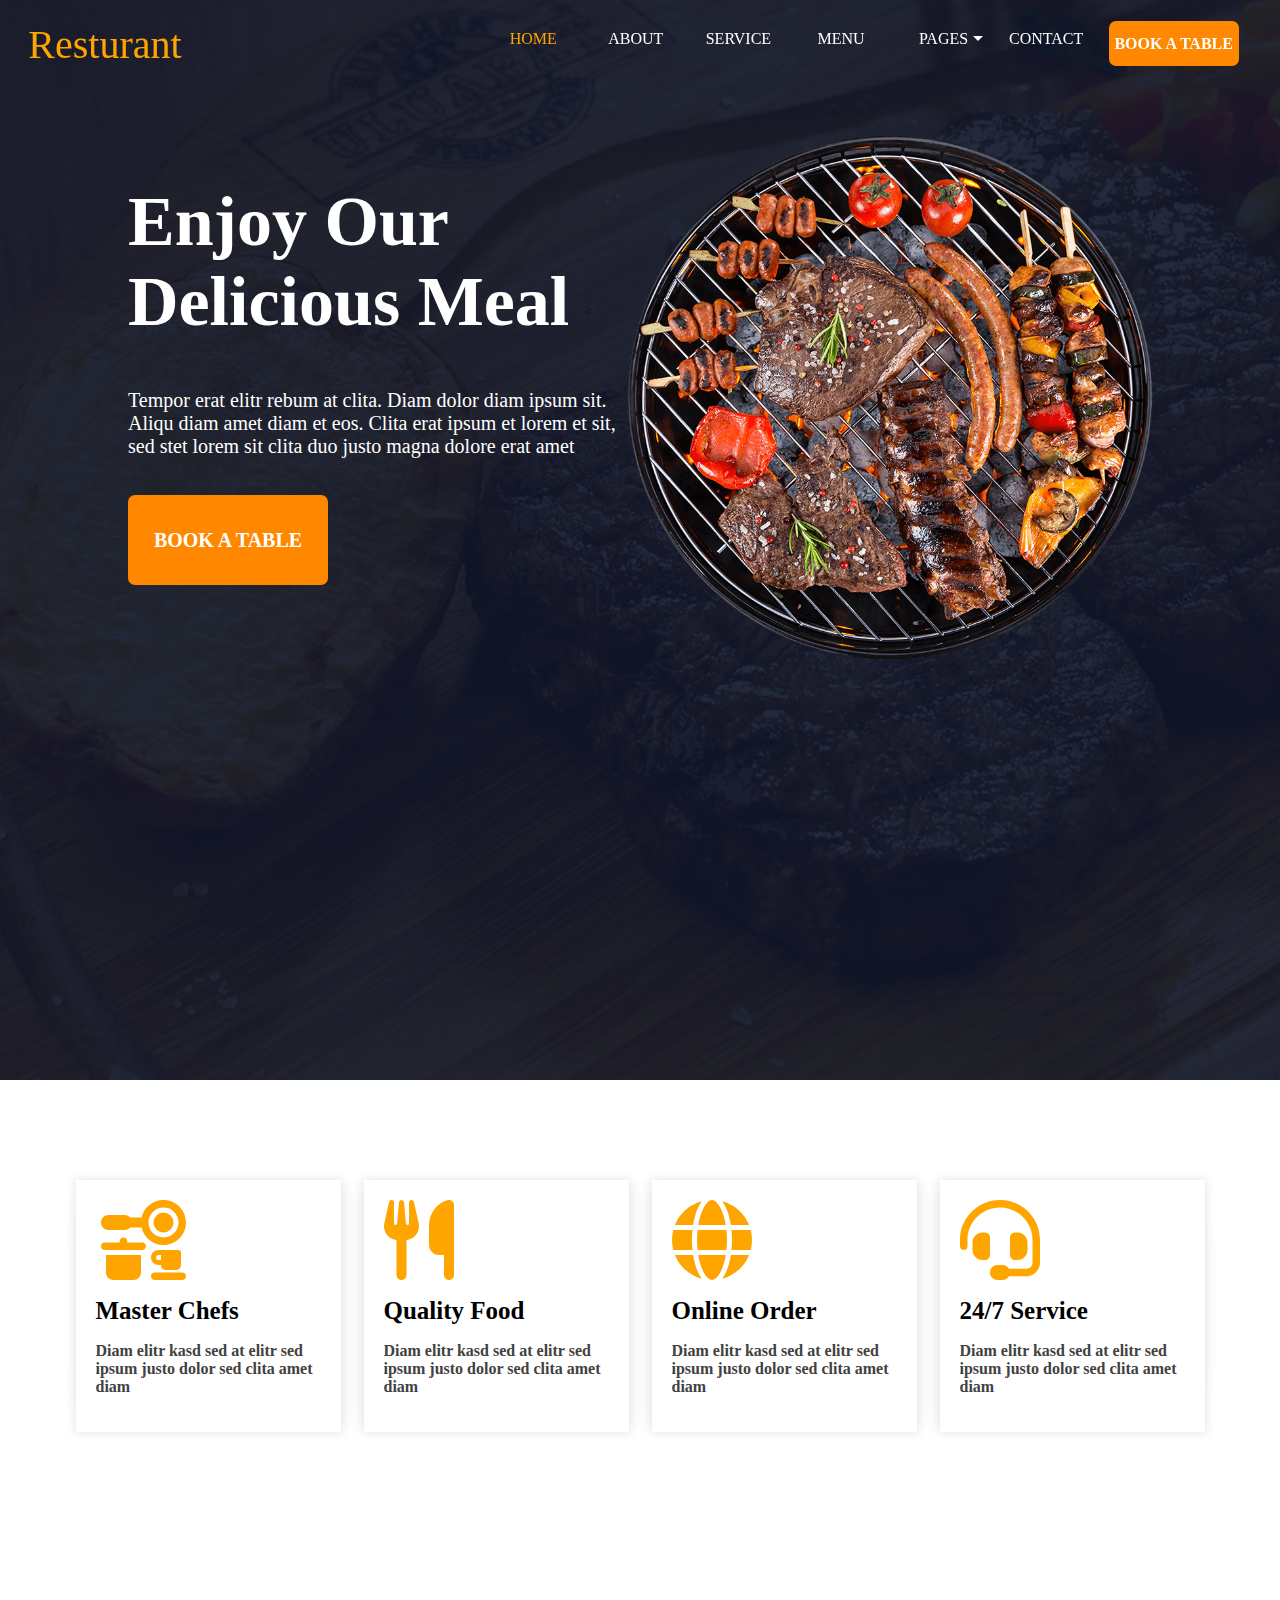
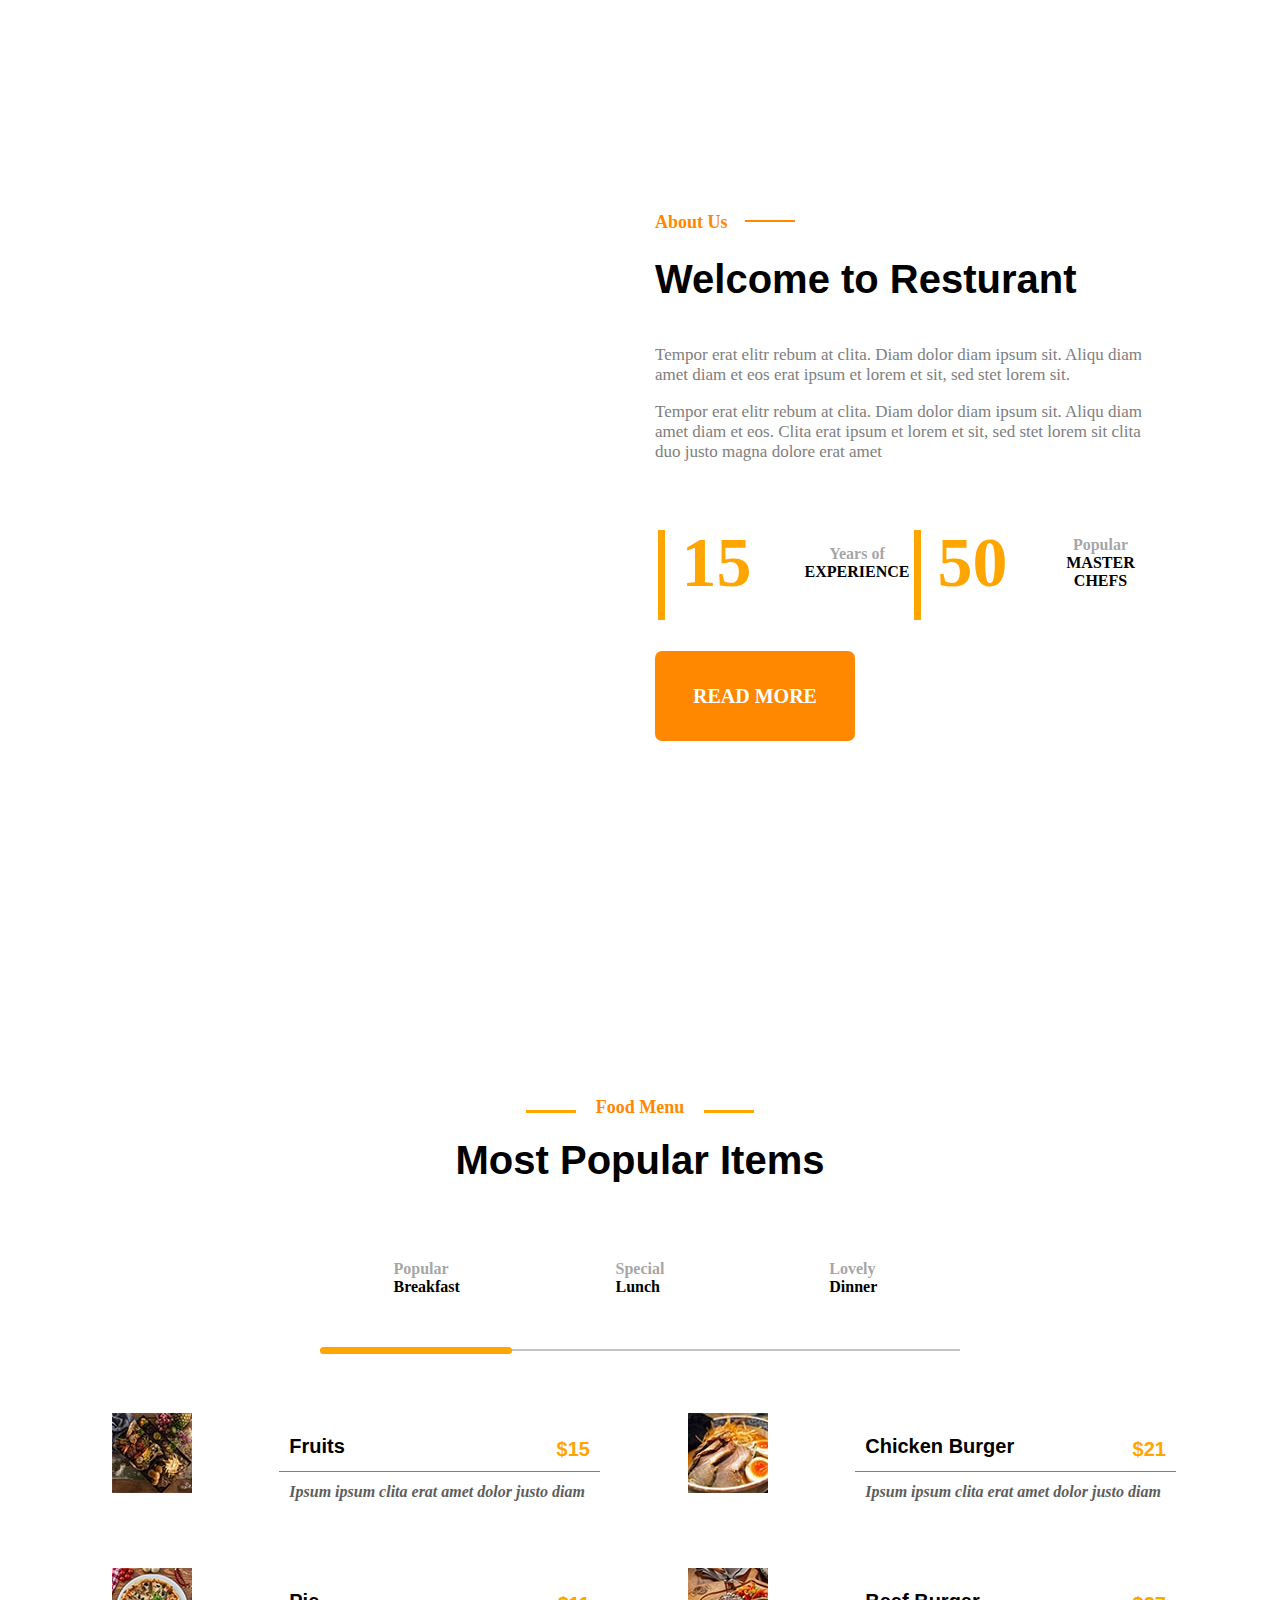
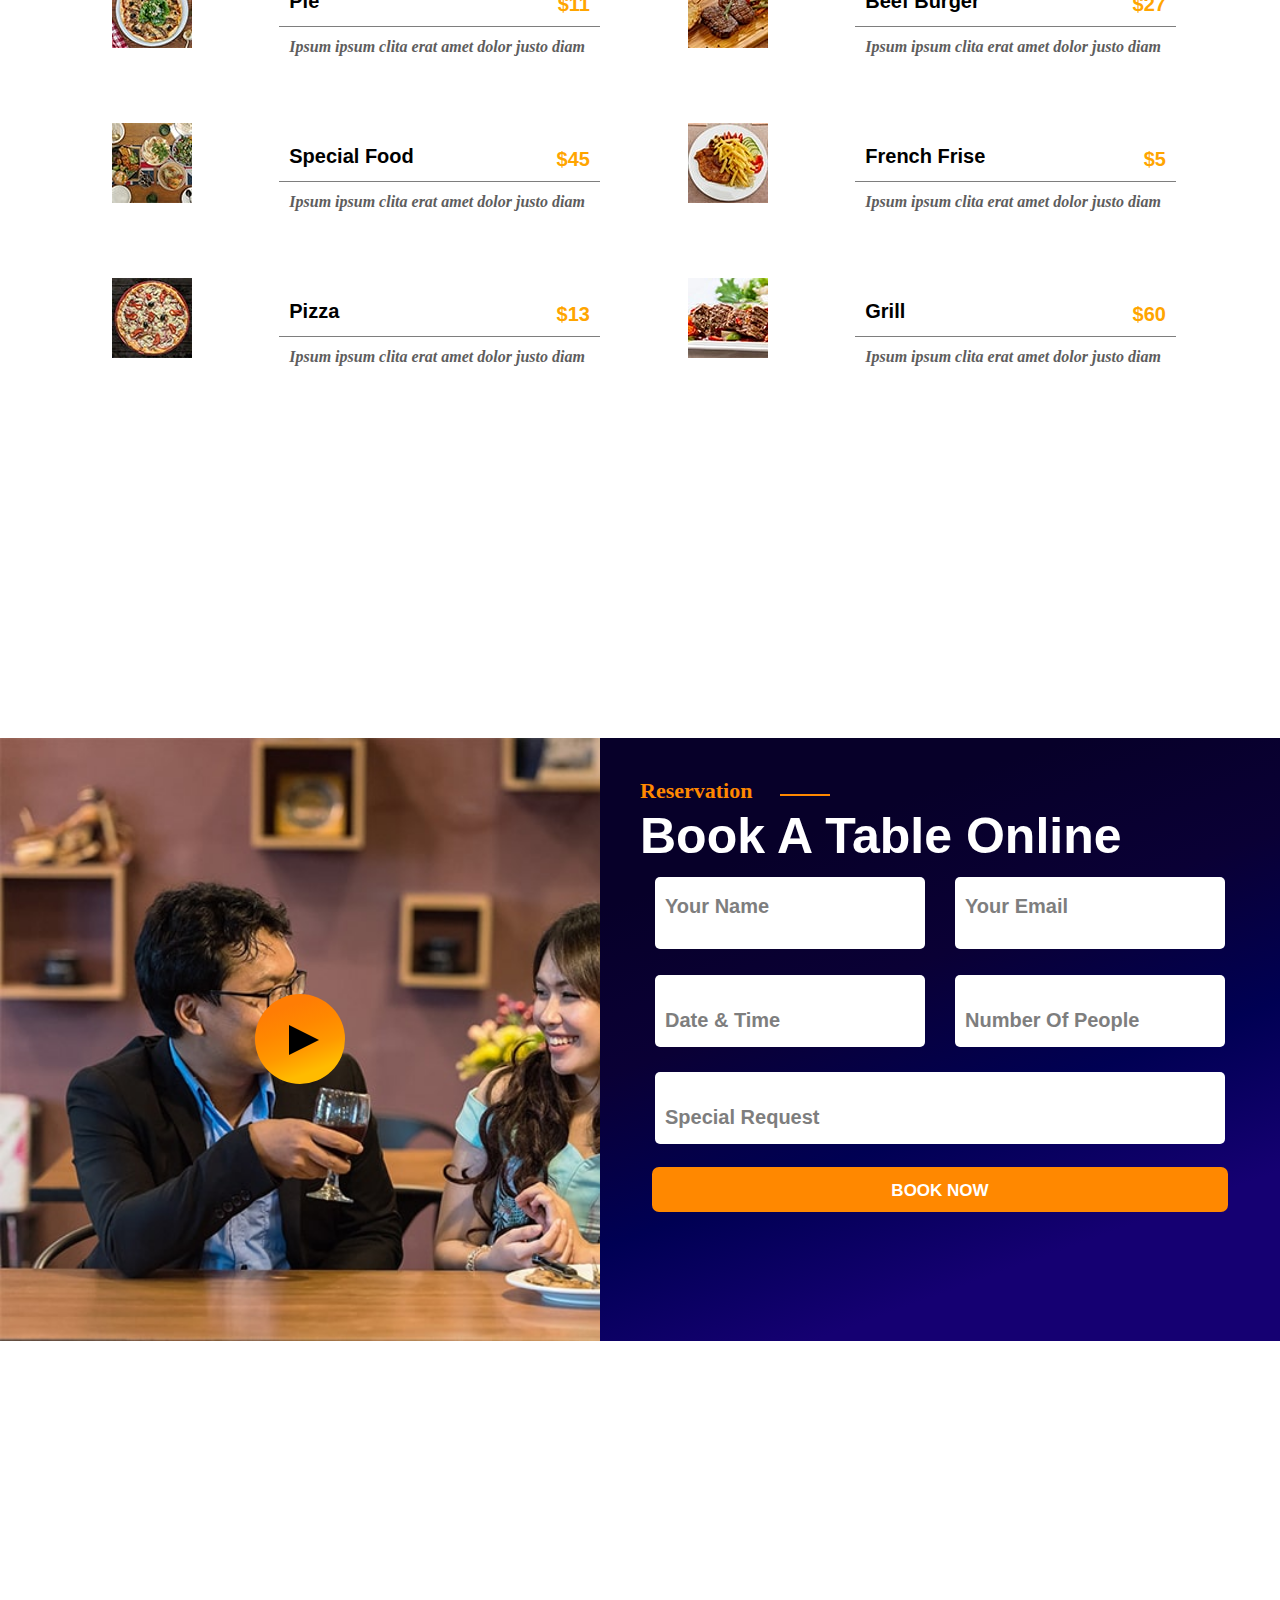
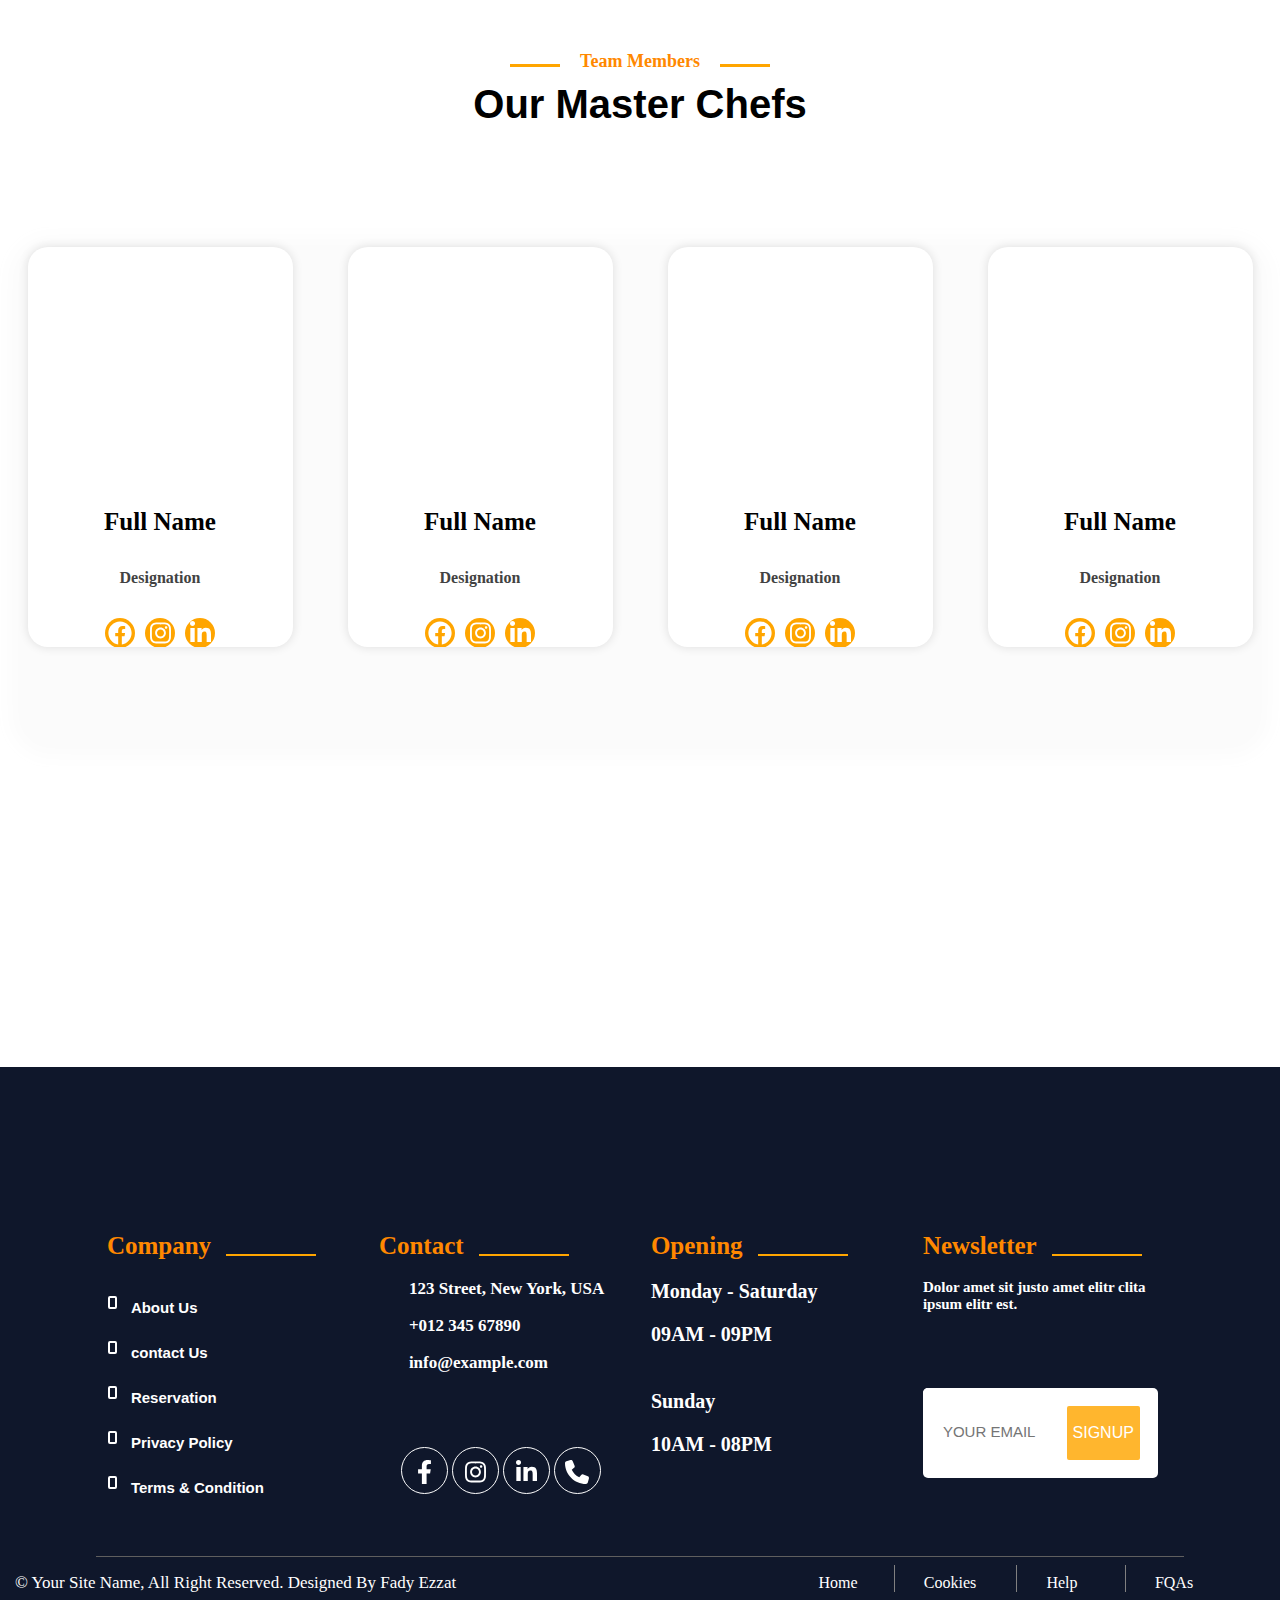
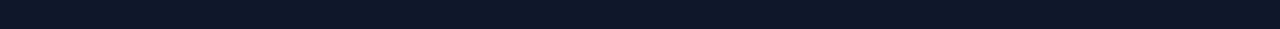
<file: index.html>
<!DOCTYPE html>
<html lang="en">

<head>
    <meta charset="UTF-8">
    <meta http-equiv="X-UA-Compatible" content="IE=edge">
    <meta name="viewport" content="width=device-width, initial-scale=1.0">
    <title>Resturant</title>
    <link rel="stylesheet" href="./css/all.min.css">
    <link rel="stylesheet" href="style.css">
    <!-- Facebook -->
    <meta property="og : title" content="Resturant">
    <meta property="og : description"
        content="Resturant is a website to order food from Resturant building by webmaster FADY_EZZAT ">
    <meta property="og : image" content="./img/hero.png">
    <meta property="og : image : width" content="1200">
    <meta property="og : image : height" content="630">
    <meta property="og : type" content="website">
    <!-- Twitter -->
    <meta name=" twitter : card "
        content="Resturant is a website to order food food from Resturant  building by webmaster FADY_EZZAT ">
    <meta name=" twitter : title " content="Resturant">
    <meta name=" twitter : description "
        content="Resturant is a website to order food building by webmaster FADY_EZZAT ">
    <meta name=" twitter : image " content="./img/hero.png">
    <!-- browsing -->
    <link rel="icon" href="./img/hero.png">
    <link rel="shortcut" href="./img/hero.png">
    <link rel="apple-touch-icon" href="./img/hero.png">
    <meta name="description"
        content="Resturant is a website to order food food from Resturant  building by webmaster FADY_EZZAT ">
    <meta name="keyword" content=" Fady Ezzat order ordering food eat eating Resturant place to eat cooking cook">
    <meta name="author" content="Fady_Ezzat">
    <!-- ===================================================== -->
</head>

<body>
    <!-- page head -->
    <div class="header">
        <div class="big">
            <div class="logo-icon">
                <div class="logo">Resturant</div>
                <div class="icones">
                    <div class="icon-btn" style="color: orange;">HOME</div>
                    <div class="icon-btn">ABOUT</div>
                    <div class="icon-btn">SERVICE</div>
                    <div class="icon-btn">MENU</div>
                    <div class="iconss">
                        <div class="icon-btn icon5">
                            PAGES
                        </div>
                        <div class="page">
                            <div class="pa">Our Teem</div>
                        </div>
                    </div>
                    <div class="icon-btn">CONTACT</div>
                    <div class="task-btn">BOOK A TABLE</div>
                </div>
            </div>
            <div class="header-main">
                <div class="sammry">
                    <h1>Enjoy Our Delicious Meal</h1>
                    <p>
                        Tempor erat elitr rebum at clita. Diam dolor diam ipsum sit.
                        Aliqu diam amet diam et eos. Clita erat ipsum et lorem et
                        sit, sed stet lorem sit clita duo justo magna dolore erat amet
                    </p>
                    <div class="task-btn change">BOOK A TABLE</div>
                </div>
                <div class="header-image">
                    <img class="image-head" src="./img/hero.png" alt="resturant">
                </div>
            </div>
        </div>
    </div>
    <!-- main -->
    <div class="quality">
        <div class="quality-card">
            <div class="card-info"><i class="fa-solid fa-kitchen-set fa-flip-horizontal img-info"></i></div>
            <h1>Master Chefs</h1>
            <p>Diam elitr kasd sed at elitr sed ipsum justo dolor sed clita amet diam</p>
        </div>
        <div class="quality-card">
            <div class="card-info"><i class="fa-solid fa-utensils img-info"></i></div>
            <h1>Quality Food</h1>
            <p>Diam elitr kasd sed at elitr sed ipsum justo dolor sed clita amet diam</p>
        </div>
        <div class="quality-card">
            <div class="card-info"><i class="fa-solid fa-globe img-info "></i></div>
            <h1>Online Order</h1>
            <p>Diam elitr kasd sed at elitr sed ipsum justo dolor sed clita amet diam</p>
        </div>
        <div class="quality-card">
            <div class="card-info"><i class="fa-solid fa-headset img-info"></i></div>
            <h1>24/7 Service</h1>
            <p>Diam elitr kasd sed at elitr sed ipsum justo dolor sed clita amet diam</p>
        </div>
    </div>
    <div class="aboutUs">
        <div class="aboutUs-image">
            <div class="imag1 oneimage">
                <img src="./img/about-1.jpg" class="imgus1">
            </div>
            <div class="imag2 oneimage">
                <img src="./img/about-2.jpg" class="imgus2">
            </div>
            <div class="imag3 oneimage">
                <img src="./img/about-3.jpg" class="imgus2">
            </div>
            <div class="imag4 oneimage">
                <img src="./img/about-4.jpg" class="imgus1">
            </div>
        </div>
        <div class="aboutUs-text">
            <div class="textaboutUs">About Us <span class="hr">
                    <hr>
                </span></div>
            <div class="welcomeaboutUs">Welcome to Resturant</div>
            <div class="paboutUs">
                <p>Tempor erat elitr rebum at clita. Diam dolor diam ipsum sit. Aliqu diam amet diam et eos erat ipsum
                    et lorem et sit, sed
                    stet lorem sit.
                </p>
                <p>
                    Tempor erat elitr rebum at clita. Diam dolor diam ipsum sit. Aliqu diam amet diam et eos. Clita erat
                    ipsum et lorem et
                    sit, sed stet lorem sit clita duo justo magna dolore erat amet</p>
            </div>
            <div class="existaboutUs">
                <div class="numaboutUs">
                    <div class="numofit">
                        15
                    </div>
                    <div class="detialsofit">
                        <div class="textofit1">Years of</div>
                        <div class="textofit2">EXPERIENCE</div>
                    </div>
                </div>
                <div class="numaboutUs">
                    <div class="numofit">
                        50
                    </div>
                    <div class="detialsofit">
                        <div class="textofit1">Popular</div>
                        <div class="textofit2">MASTER CHEFS</div>
                    </div>
                </div>
            </div>
            <div class="task-btn change cha" style="color : white;">READ MORE</div>
        </div>
    </div>
    <div class="foodMenu">
        <div class="textfm textaboutUs">Food Menu</div>
        <div class="mostfm">Most Popular Items</div>
        <div class="populerfm">
            <div class="iconfm">
                <div class="textofit1">Popular</div>
                <div class="textofit2">Breakfast</div>
            </div>
            <div class="iconfm">
                <div class="textofit1">Special</div>
                <div class="textofit2">Lunch</div>
            </div>
            <div class="iconfm">
                <div class="textofit1">Lovely</div>
                <div class="textofit2">Dinner</div>
            </div>
            <div class="continerfm">
                <div class="hrfm"></div>
                <div class="hrscrollfm"></div>
            </div>
        </div>
        <div class="listfm">
            <div class="foodfm">
                <div class="imagefm">
                    <img src="./img/menu-1.jpg">
                </div>
                <div class="con-imagefm">
                    <div class="titlefm">Fruits</div>
                    <div class="pricefm">$15</div>
                    <div class="con-hrfm"></div>
                    <div class="detailsfm">
                        <p>Ipsum ipsum clita erat amet dolor justo diam</p>
                    </div>
                </div>
            </div>
            <div class="foodfm">
                <div class="imagefm">
                    <img src="./img/menu-2.jpg">
                </div>
                <div class="con-imagefm">
                    <div class="titlefm">Chicken Burger</div>
                    <div class="pricefm">$21</div>
                    <div class="con-hrfm"></div>
                    <div class="detailsfm">
                        <p>Ipsum ipsum clita erat amet dolor justo diam</p>
                    </div>
                </div>
            </div>
            <div class="foodfm">
                <div class="imagefm">
                    <img src="./img/menu-3.jpg">
                </div>
                <div class="con-imagefm">
                    <div class="titlefm">Pie</div>
                    <div class="pricefm">$11</div>
                    <div class="con-hrfm"></div>
                    <div class="detailsfm">
                        <p>Ipsum ipsum clita erat amet dolor justo diam</p>
                    </div>
                </div>
            </div>
            <div class="foodfm">
                <div class="imagefm">
                    <img src="./img/menu-4.jpg">
                </div>
                <div class="con-imagefm">
                    <div class="titlefm">Beef Burger</div>
                    <div class="pricefm">$27</div>
                    <div class="con-hrfm"></div>
                    <div class="detailsfm">
                        <p>Ipsum ipsum clita erat amet dolor justo diam</p>
                    </div>
                </div>
            </div>
            <div class="foodfm">
                <div class="imagefm">
                    <img src="./img/menu-5.jpg">
                </div>
                <div class="con-imagefm">
                    <div class="titlefm">Special Food</div>
                    <div class="pricefm">$45</div>
                    <div class="con-hrfm"></div>
                    <div class="detailsfm">
                        <p>Ipsum ipsum clita erat amet dolor justo diam</p>
                    </div>
                </div>
            </div>
            <div class="foodfm">
                <div class="imagefm">
                    <img src="./img/menu-6.jpg">
                </div>
                <div class="con-imagefm">
                    <div class="titlefm">French Frise</div>
                    <div class="pricefm">$5</div>
                    <div class="con-hrfm"></div>
                    <div class="detailsfm">
                        <p>Ipsum ipsum clita erat amet dolor justo diam</p>
                    </div>
                </div>
            </div>
            <div class="foodfm">
                <div class="imagefm">
                    <img src="./img/menu-7.jpg">
                </div>
                <div class="con-imagefm">
                    <div class="titlefm">Pizza</div>
                    <div class="pricefm">$13</div>
                    <div class="con-hrfm"></div>
                    <div class="detailsfm">
                        <p>Ipsum ipsum clita erat amet dolor justo diam</p>
                    </div>
                </div>
            </div>
            <div class="foodfm">
                <div class="imagefm">
                    <img src="./img/menu-8.jpg">
                </div>
                <div class="con-imagefm">
                    <div class="titlefm">Grill</div>
                    <div class="pricefm">$60</div>
                    <div class="con-hrfm"></div>
                    <div class="detailsfm">
                        <p>Ipsum ipsum clita erat amet dolor justo diam</p>
                    </div>
                </div>
            </div>
        </div>
        <div class="listfm">
            <div class="foodfm">
                <div class="imagefm">
                    <img src="./img/menu-7.jpg">
                </div>
                <div class="con-imagefm">
                    <div class="titlefm">Pizza</div>
                    <div class="pricefm">$13</div>
                    <div class="con-hrfm"></div>
                    <div class="detailsfm">
                        <p>Ipsum ipsum clita erat amet dolor justo diam</p>
                    </div>
                </div>
            </div>
            <div class="foodfm">
                <div class="imagefm">
                    <img src="./img/menu-1.jpg">
                </div>
                <div class="con-imagefm">
                    <div class="titlefm">Fruits</div>
                    <div class="pricefm">$15</div>
                    <div class="con-hrfm"></div>
                    <div class="detailsfm">
                        <p>Ipsum ipsum clita erat amet dolor justo diam</p>
                    </div>
                </div>
            </div>
            <div class="foodfm">
                <div class="imagefm">
                    <img src="./img/menu-2.jpg">
                </div>
                <div class="con-imagefm">
                    <div class="titlefm">Chicken Burger</div>
                    <div class="pricefm">$21</div>
                    <div class="con-hrfm"></div>
                    <div class="detailsfm">
                        <p>Ipsum ipsum clita erat amet dolor justo diam</p>
                    </div>
                </div>
            </div>
            <div class="foodfm">
                <div class="imagefm">
                    <img src="./img/menu-3.jpg">
                </div>
                <div class="con-imagefm">
                    <div class="titlefm">Pie</div>
                    <div class="pricefm">$11</div>
                    <div class="con-hrfm"></div>
                    <div class="detailsfm">
                        <p>Ipsum ipsum clita erat amet dolor justo diam</p>
                    </div>
                </div>
            </div>
            <div class="foodfm">
                <div class="imagefm">
                    <img src="./img/menu-4.jpg">
                </div>
                <div class="con-imagefm">
                    <div class="titlefm">Beef Burger</div>
                    <div class="pricefm">$27</div>
                    <div class="con-hrfm"></div>
                    <div class="detailsfm">
                        <p>Ipsum ipsum clita erat amet dolor justo diam</p>
                    </div>
                </div>
            </div>
            <div class="foodfm">
                <div class="imagefm">
                    <img src="./img/menu-5.jpg">
                </div>
                <div class="con-imagefm">
                    <div class="titlefm">Special Food</div>
                    <div class="pricefm">$45</div>
                    <div class="con-hrfm"></div>
                    <div class="detailsfm">
                        <p>Ipsum ipsum clita erat amet dolor justo diam</p>
                    </div>
                </div>
            </div>
            <div class="foodfm">
                <div class="imagefm">
                    <img src="./img/menu-6.jpg">
                </div>
                <div class="con-imagefm">
                    <div class="titlefm">French Frise</div>
                    <div class="pricefm">$5</div>
                    <div class="con-hrfm"></div>
                    <div class="detailsfm">
                        <p>Ipsum ipsum clita erat amet dolor justo diam</p>
                    </div>
                </div>
            </div>
            <div class="foodfm">
                <div class="imagefm">
                    <img src="./img/menu-8.jpg">
                </div>
                <div class="con-imagefm">
                    <div class="titlefm">Grill</div>
                    <div class="pricefm">$60</div>
                    <div class="con-hrfm"></div>
                    <div class="detailsfm">
                        <p>Ipsum ipsum clita erat amet dolor justo diam</p>
                    </div>
                </div>
            </div>
        </div>
        <div class="listfm">
            <div class="foodfm">
                <div class="imagefm">
                    <img src="./img/menu-5.jpg">
                </div>
                <div class="con-imagefm">
                    <div class="titlefm">Special Food</div>
                    <div class="pricefm">$45</div>
                    <div class="con-hrfm"></div>
                    <div class="detailsfm">
                        <p>Ipsum ipsum clita erat amet dolor justo diam</p>
                    </div>
                </div>
            </div>
            <div class="foodfm">
                <div class="imagefm">
                    <img src="./img/menu-4.jpg">
                </div>
                <div class="con-imagefm">
                    <div class="titlefm">Beef Burger</div>
                    <div class="pricefm">$27</div>
                    <div class="con-hrfm"></div>
                    <div class="detailsfm">
                        <p>Ipsum ipsum clita erat amet dolor justo diam</p>
                    </div>
                </div>
            </div>
            <div class="foodfm">
                <div class="imagefm">
                    <img src="./img/menu-1.jpg">
                </div>
                <div class="con-imagefm">
                    <div class="titlefm">Fruits</div>
                    <div class="pricefm">$15</div>
                    <div class="con-hrfm"></div>
                    <div class="detailsfm">
                        <p>Ipsum ipsum clita erat amet dolor justo diam</p>
                    </div>
                </div>
            </div>
            <div class="foodfm">
                <div class="imagefm">
                    <img src="./img/menu-6.jpg">
                </div>
                <div class="con-imagefm">
                    <div class="titlefm">French Frise</div>
                    <div class="pricefm">$5</div>
                    <div class="con-hrfm"></div>
                    <div class="detailsfm">
                        <p>Ipsum ipsum clita erat amet dolor justo diam</p>
                    </div>
                </div>
            </div>
            <div class="foodfm">
                <div class="imagefm">
                    <img src="./img/menu-2.jpg">
                </div>
                <div class="con-imagefm">
                    <div class="titlefm">Chicken Burger</div>
                    <div class="pricefm">$21</div>
                    <div class="con-hrfm"></div>
                    <div class="detailsfm">
                        <p>Ipsum ipsum clita erat amet dolor justo diam</p>
                    </div>
                </div>
            </div>
            <div class="foodfm">
                <div class="imagefm">
                    <img src="./img/menu-3.jpg">
                </div>
                <div class="con-imagefm">
                    <div class="titlefm">Pie</div>
                    <div class="pricefm">$11</div>
                    <div class="con-hrfm"></div>
                    <div class="detailsfm">
                        <p>Ipsum ipsum clita erat amet dolor justo diam</p>
                    </div>
                </div>
            </div>
            <div class="foodfm">
                <div class="imagefm">
                    <img src="./img/menu-8.jpg">
                </div>
                <div class="con-imagefm">
                    <div class="titlefm">Grill</div>
                    <div class="pricefm">$60</div>
                    <div class="con-hrfm"></div>
                    <div class="detailsfm">
                        <p>Ipsum ipsum clita erat amet dolor justo diam</p>
                    </div>
                </div>
            </div>
            <div class="foodfm">
                <div class="imagefm">
                    <img src="./img/menu-7.jpg">
                </div>
                <div class="con-imagefm">
                    <div class="titlefm">Pizza</div>
                    <div class="pricefm">$13</div>
                    <div class="con-hrfm"></div>
                    <div class="detailsfm">
                        <p>Ipsum ipsum clita erat amet dolor justo diam</p>
                    </div>
                </div>
            </div>
        </div>
    </div>
    <div class="booking">
        <div class="videob">
            <a href="https://youtube.com" target="_blank">
                <div class="label">
                </div>
                <div class="fulll"></div>
            </a>
        </div>
        <div class="formb">
            <div class="textaboutUs textb">Reservation<span class="hr">
                    <hr>
                </span></div>
            <div class="onlineb">Book A Table Online</div>
            <div class="form-formb">
                <form class="formin" action="">
                    <div class="inform">
                        <div class="placholder">Your Name</div>
                        <input type="text" required>
                        <p class="pp"></p>
                    </div>
                    <div class="inform">
                        <div class="placholder">Your Email</div>
                        <input type="email" required>
                        <p class="pp"></p>
                    </div>
                    <div class="inform">
                        <div class="placholder">Date & Time</div>
                        <input type="text" id="date" placeholder="Day-Month-Year" required>
                    </div>
                    <div class="inform">
                        <div class="placholder">Number Of People</div>
                        <div id="sel">
                            <select name="select" id="selform" required>
                                <option value="">0</option>
                                <option value="one">1</option>
                                <option value="two">2</option>
                                <option value="three">3</option>
                                <option value="four">4</option>
                            </select>
                        </div>
                    </div>
                    <div class="inform req">
                        <div class="placholder">Special Request</div>
                        <textarea></textarea>
                    </div>
                    <button class=" chan submit" type="submit">BOOK NOW</button>
                </form>
            </div>
        </div>
    </div>
    <div class="chefs">
        <div class="textfm textaboutUs cheft">Team Members</div>
        <div class="mostfm cheft">Our Master Chefs</div>
        <div class="quality big-chef">
            <div class="controlchef">
                <div class="chef-icon quality-card">
                    <div class="card-icon img1">
                        <img class="chef-img" src="./img/team-1.jpg" alt="">
                    </div>
                    <h1>Full Name</h1>
                    <p>Designation</p>
                    <div class="links">
                        <div class="link"><i class="fa-brands fa-facebook fa-xl"></i></div>
                        <div class="link"><i class="fa-brands fa-instagram fa-xl"></i></i></div>
                        <div class="link"><i class="fa-brands fa-linkedin-in fa-xl"></i></div>
                    </div>
                </div>
            </div>
            <div class="controlchef">
                <div class="chef-icon quality-card">
                    <div class="card-icon img2">
                        <img class="chef-img" src="./img/team-2.jpg" alt="">
                    </div>
                    <h1>Full Name</h1>
                    <p>Designation</p>
                    <div class="links">
                        <div class="link"><i class="fa-brands fa-facebook fa-xl"></i></div>
                        <div class="link"><i class="fa-brands fa-instagram fa-xl"></i></i></div>
                        <div class="link"><i class="fa-brands fa-linkedin-in fa-xl"></i></div>
                    </div>
                </div>
            </div>
            <div class="controlchef">
                <div class="chef-icon quality-card">
                    <div class="card-icon img3">
                        <img class="chef-img" src="./img/team-3.jpg" alt="">
                    </div>
                    <h1>Full Name</h1>
                    <p>Designation</p>
                    <div class="links">
                        <div class="link"><i class="fa-brands fa-facebook fa-xl"></i></div>
                        <div class="link"><i class="fa-brands fa-instagram fa-xl"></i></i></div>
                        <div class="link"><i class="fa-brands fa-linkedin-in fa-xl"></i></div>
                    </div>
                </div>
            </div>
            <div class="controlchef">
                <div class="chef-icon quality-card">
                    <div class="card-icon img4">
                        <img class="chef-img" src="./img/team-4.jpg" alt="">
                    </div>
                    <h1>Full Name</h1>
                    <p>Designation</p>
                    <div class="links">
                        <div class="link"><i class="fa-brands fa-facebook fa-xl"></i></div>
                        <div class="link"><i class="fa-brands fa-instagram fa-xl"></i></i></div>
                        <div class="link"><i class="fa-brands fa-linkedin-in fa-xl"></i></div>
                    </div>
                </div>
            </div>
        </div>
    </div>
    <div class="footer">
        <div class="conf-card">
            <div class="footer-card">
                <div class="textaboutUs tf">Company</div>
                <div class="cardf-info">
                    <div class="conf"><a href="./about.html">About Us</a></div>
                    <div class="conf"><a href="./contact.html">contact Us</a></div>
                    <div class="conf"><a href="./booking.html">Reservation</a></div>
                    <div class="conf">Privacy Policy</div>
                    <div class="conf">Terms & Condition</div>
                </div>
            </div>
            <div class="footer-card">
                <div class="textaboutUs tf">Contact</div>
                <div class="pref">
                    <p>123 Street, New York, USA</p>
                    <p style="cursor: pointer;">+012 345 67890</p>
                    <p style="cursor: pointer;">info@example.com</p>
                </div>
                <div class="linking">
                    <div class="li"><i class="fa-brands fa-facebook-f fa-xl"></i></div>
                    <div class="li"><i class="fa-brands fa-instagram fa-xl"></i></i></div>
                    <div class="li"><i class="fa-brands fa-linkedin-in fa-xl"></i></div>
                    <div class="li"><i class="fa-solid fa-phone fa-xl"></i></div>
                </div>
            </div>
            <div class="footer-card">
                <div class="textaboutUs tf">Opening</div>
                <div class="open">
                    <div class="openf">
                        <p>Monday - Saturday</p>
                        <p>09AM - 09PM</p>
                    </div>
                    <div class="openf">
                        <p>Sunday</p>
                        <p>10AM - 08PM</p>
                    </div>
                </div>
            </div>
            <div class="footer-card">
                <div class="textaboutUs tf">Newsletter </div>
                <div class="openf chanf">Dolor amet sit justo amet elitr clita ipsum elitr est.</div>
                <div class="signup">
                    <form action="index.html">
                        <input type="email" required placeholder="YOUR EMAIL">
                        <button type="submit">SIGNUP</button>
                    </form>
                </div>
            </div>
        </div>
        <div class="footer-bar">
            <div class="fbar-logo">© Your Site Name, All Right Reserved.
                Designed By Fady Ezzat</div>
            <div class="fhelps">
                <div class="helps">Home</div>
                <div class="helps">Cookies</div>
                <div class="helps">Help</div>
                <div class="helps">FQAs</div>
            </div>
        </div>
    </div>
    <div class="head-btn">
        <div class="logo-head">
            <div class="logo">Resturant</div>
            <div class="open-btn">
                <div class="hr-btn"></div>
                <div class="hr-btn"></div>
                <div class="hr-btn"></div>
            </div>
        </div>
        <div class="all-btn">
            <div class="button" style="color: orange;">HOME</div>
            <div class="button">ABOUT</div>
            <div class="button">SERVICE</div>
            <div class="button">MENU</div>
            <div class="button">OUR TEEM</div>
            <div class="button">CONTACT</div>
            <div class="button">BOOK A TABLE</div>
        </div>
    </div>
    <script src="./js/all.min.js"></script>
    <script src="file.js"></script>
</body>

</html>
</file>
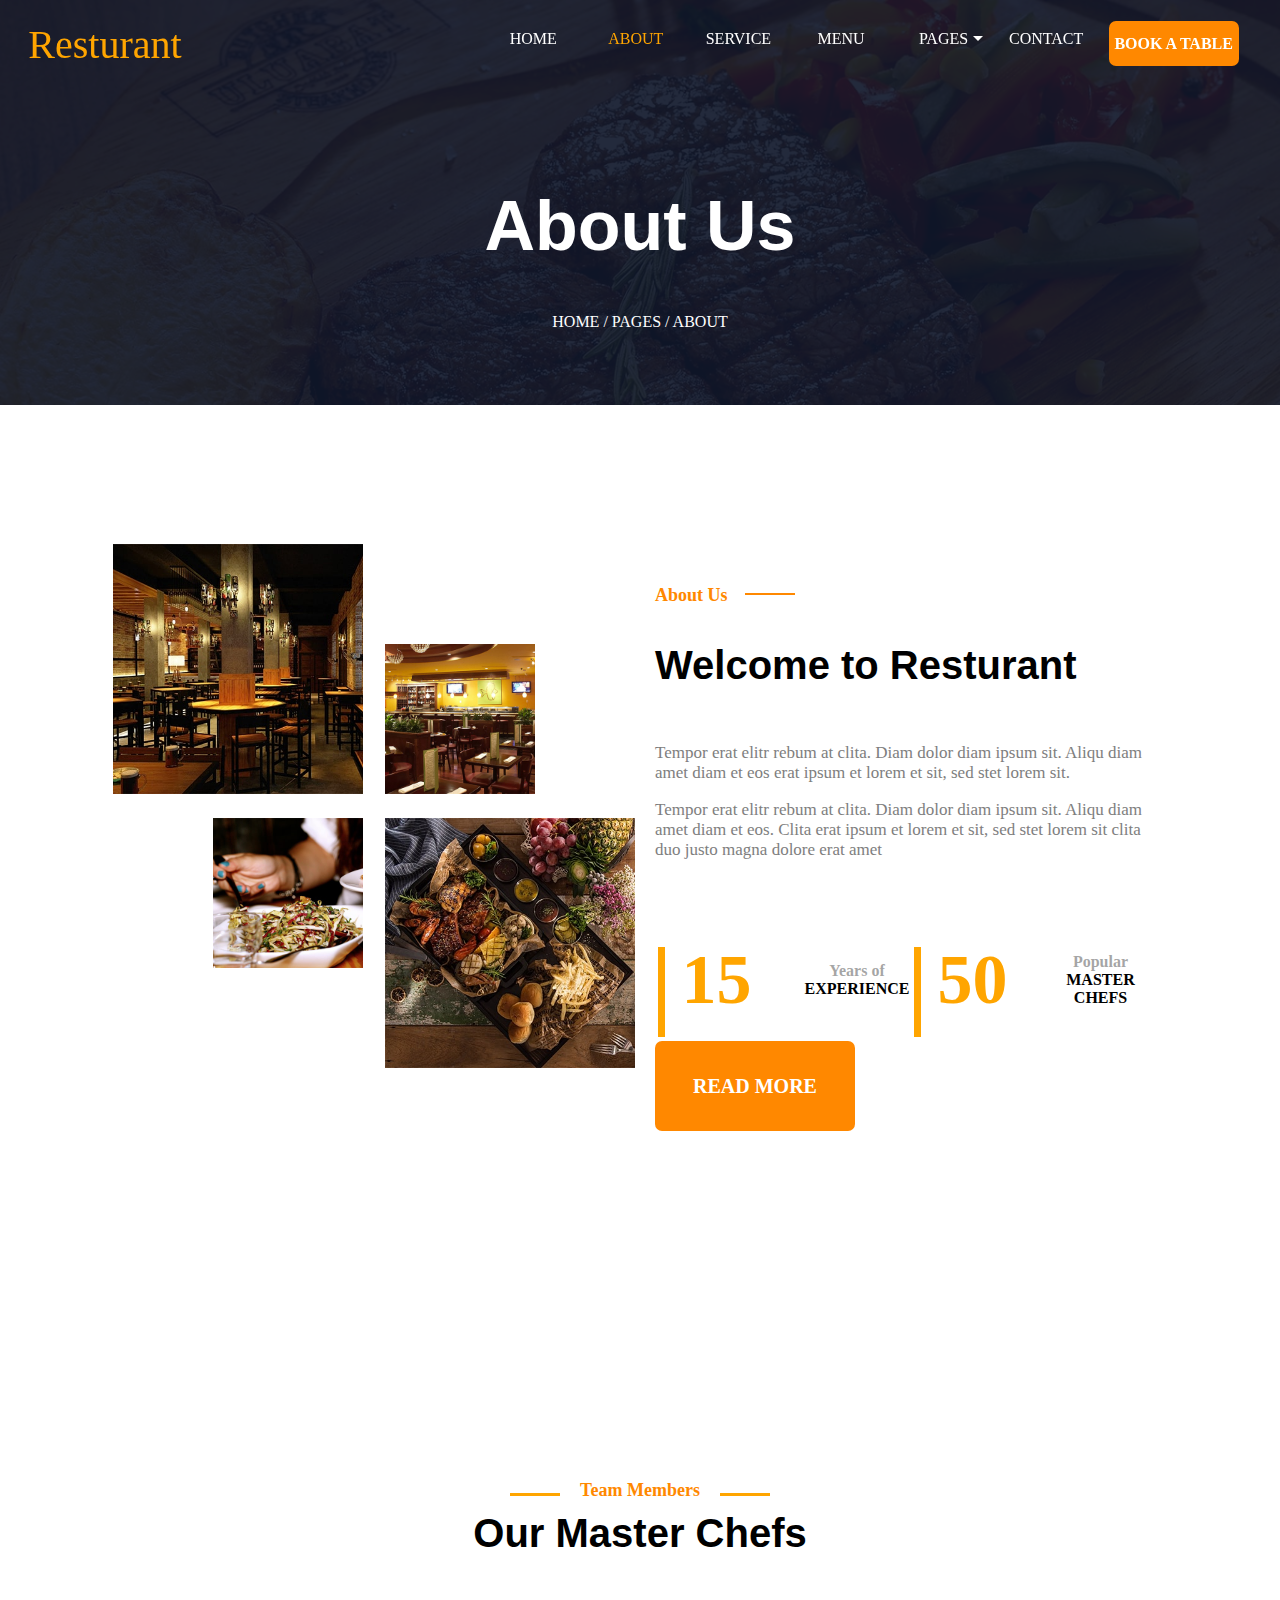
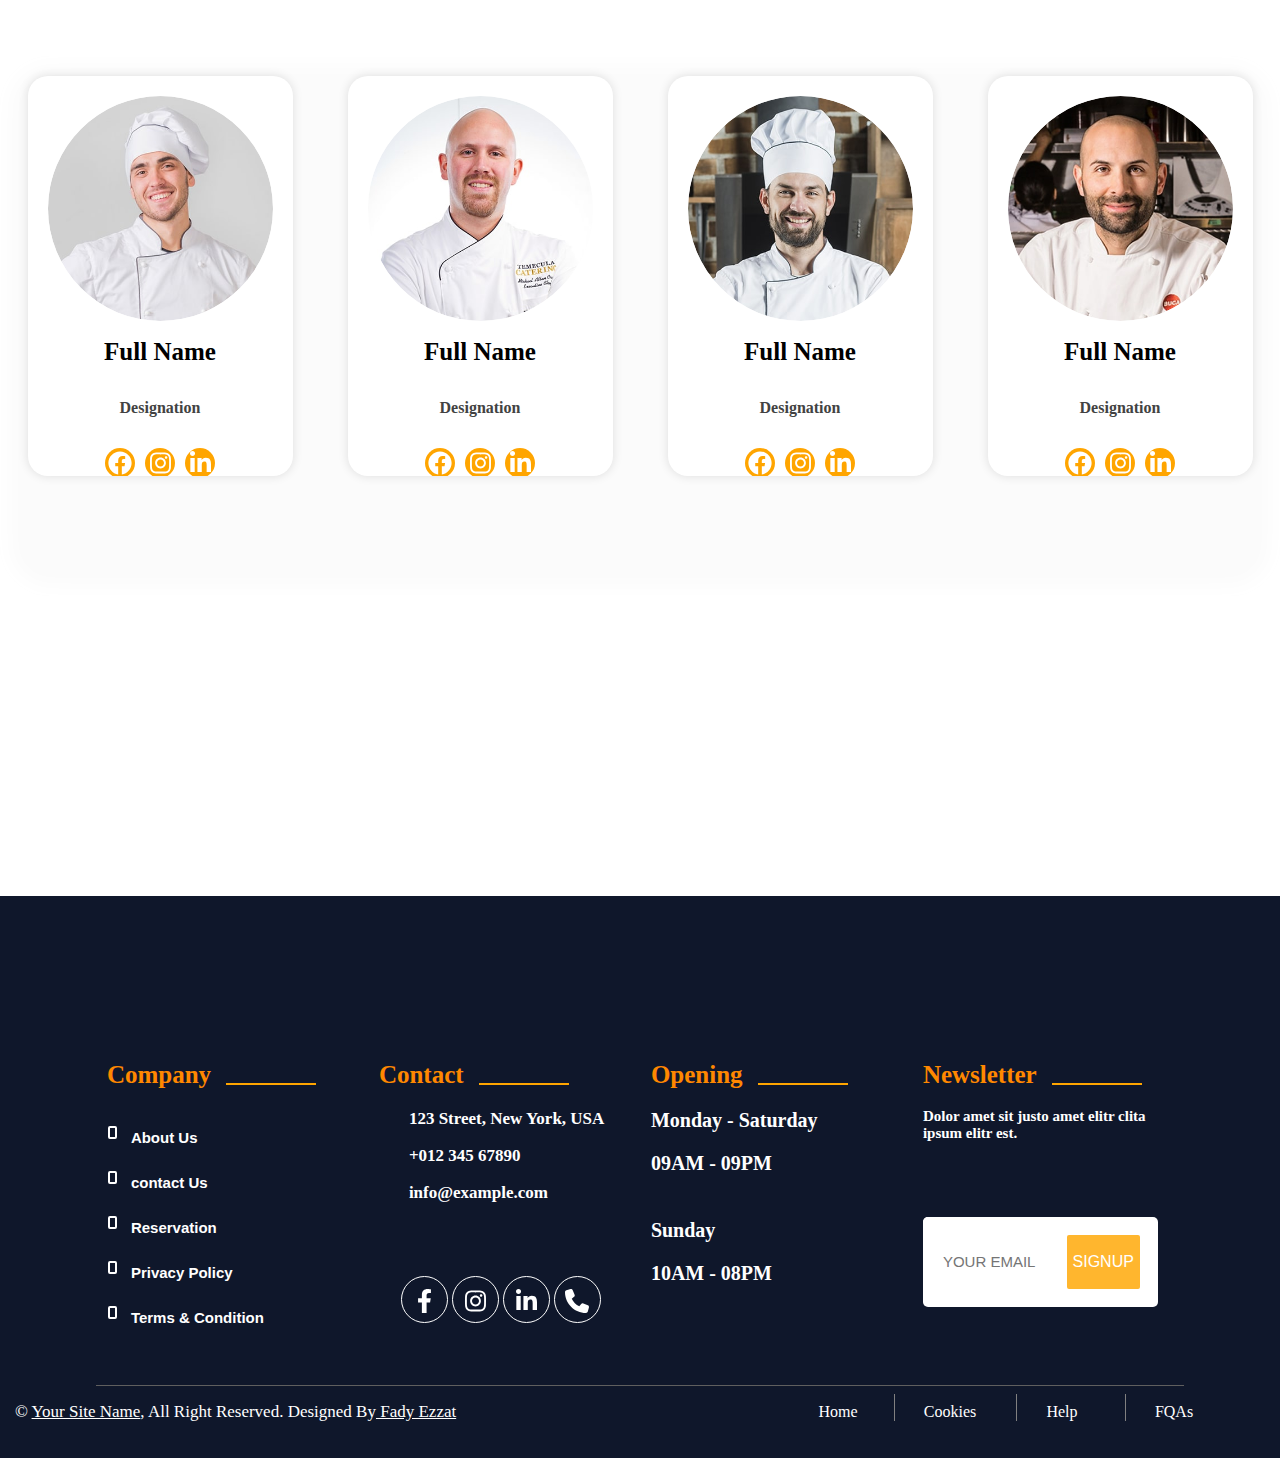
<file: about.html>
<!DOCTYPE html>
<html lang="en">

<head>
    <meta charset="UTF-8">
    <meta http-equiv="X-UA-Compatible" content="IE=edge">
    <meta name="viewport" content="width=device-width, initial-scale=1.0">
    <title>Resturant</title>
    <link rel="stylesheet" href="./css/all.min.css">
    <link rel="stylesheet" href="style.css">
</head>

<body>
    <!-- page head -->
    <div class="header chanheader">
        <div class="big chanbig">
            <div class="logo-icon">
                <div class="logo">Resturant</div>
                <div class="icones">
                    <div class="icon-btn">HOME</div>
                    <div class="icon-btn" style="color: orange;">ABOUT</div>
                    <div class="icon-btn">SERVICE</div>
                    <div class="icon-btn">MENU</div>
                    <div class="iconss">
                        <div class="icon-btn icon5">
                            PAGES
                        </div>
                        <div class="page">
                            <div class="pa">Our Teem</div>
                        </div>
                    </div>
                    <div class="icon-btn">CONTACT</div>
                    <div class="task-btn">BOOK A TABLE</div>
                </div>
            </div>
            <div class="new-main-header">
                <div class="new-info-page">
                    <h1>About Us</h1>
                    <p>
                        HOME / PAGES / ABOUT
                    </p>
                </div>
            </div>
        </div>
    </div>
    <div class="aboutUs">
        <div class="aboutUs-image">
            <div class="imag1 oneimage">
                <img src="./img/about-1.jpg" class="imgus1">
            </div>
            <div class="imag2 oneimage">
                <img src="./img/about-2.jpg" class="imgus2">
            </div>
            <div class="imag3 oneimage">
                <img src="./img/about-3.jpg" class="imgus2">
            </div>
            <div class="imag4 oneimage">
                <img src="./img/about-4.jpg" class="imgus1">
            </div>
        </div>
        <div class="aboutUs-text">
            <div class="textaboutUs">About Us <span class="hr">
                    <hr>
                </span></div>
            <div class="welcomeaboutUs">Welcome to Resturant</div>
            <div class="paboutUs">
                <p>Tempor erat elitr rebum at clita. Diam dolor diam ipsum sit. Aliqu diam amet diam et eos erat ipsum
                    et lorem et sit, sed
                    stet lorem sit.
                </p>
                <p>
                    Tempor erat elitr rebum at clita. Diam dolor diam ipsum sit. Aliqu diam amet diam et eos. Clita erat
                    ipsum et lorem et
                    sit, sed stet lorem sit clita duo justo magna dolore erat amet</p>
            </div>
            <div class="existaboutUs">
                <div class="numaboutUs">
                    <div class="numofit">
                        15
                    </div>
                    <div class="detialsofit">
                        <div class="textofit1">Years of</div>
                        <div class="textofit2">EXPERIENCE</div>
                    </div>
                </div>
                <div class="numaboutUs">
                    <div class="numofit">
                        50
                    </div>
                    <div class="detialsofit">
                        <div class="textofit1">Popular</div>
                        <div class="textofit2">MASTER CHEFS</div>
                    </div>
                </div>
            </div>
            <div class="task-btn change" style="color : white;">READ MORE</div>
        </div>
    </div>



    <div class="chefs">
        <div class="textfm textaboutUs cheft">Team Members</div>
        <div class="mostfm cheft">Our Master Chefs</div>
        <div class="quality big-chef">
            <div class="controlchef">
                <div class="chef-icon quality-card">
                    <div class="card-icon img1">
                        <img class="chef-img" src=" ./img/team-1.jpg" alt="">
                    </div>
                    <h1>Full Name</h1>
                    <p>Designation</p>
                    <div class="links">
                        <div class="link"><i class="fa-brands fa-facebook fa-xl"></i></div>
                        <div class="link"><i class="fa-brands fa-instagram fa-xl"></i></i></div>
                        <div class="link"><i class="fa-brands fa-linkedin-in fa-xl"></i></div>
                    </div>
                </div>
            </div>
            <div class="controlchef">
                <div class="chef-icon quality-card">
                    <div class="card-icon img2">
                        <img class="chef-img" src=" ./img/team-2.jpg" alt="">
                    </div>
                    <h1>Full Name</h1>
                    <p>Designation</p>
                    <div class="links">
                        <div class="link"><i class="fa-brands fa-facebook fa-xl"></i></div>
                        <div class="link"><i class="fa-brands fa-instagram fa-xl"></i></i></div>
                        <div class="link"><i class="fa-brands fa-linkedin-in fa-xl"></i></div>
                    </div>
                </div>
            </div>
            <div class="controlchef">
                <div class="chef-icon quality-card">
                    <div class="card-icon img3">
                        <img class="chef-img" src=" ./img/team-3.jpg" alt="">
                    </div>
                    <h1>Full Name</h1>
                    <p>Designation</p>
                    <div class="links">
                        <div class="link"><i class="fa-brands fa-facebook fa-xl"></i></div>
                        <div class="link"><i class="fa-brands fa-instagram fa-xl"></i></i></div>
                        <div class="link"><i class="fa-brands fa-linkedin-in fa-xl"></i></div>
                    </div>
                </div>
            </div>
            <div class="controlchef">
                <div class="chef-icon quality-card">
                    <div class="card-icon img4">
                        <img class="chef-img" src=" ./img/team-4.jpg" alt="">
                    </div>
                    <h1>Full Name</h1>
                    <p>Designation</p>
                    <div class="links">
                        <div class="link"><i class="fa-brands fa-facebook fa-xl"></i></div>
                        <div class="link"><i class="fa-brands fa-instagram fa-xl"></i></i></div>
                        <div class="link"><i class="fa-brands fa-linkedin-in fa-xl"></i></div>
                    </div>
                </div>
            </div>
        </div>
    </div>
    <div class="footer">
        <div class="conf-card">
            <div class="footer-card">
                <div class="textaboutUs tf">Company</div>
                <div class="cardf-info">
                    <div class="conf">About Us</div>
                    <div class="conf">contact Us</div>
                    <div class="conf">Reservation</div>
                    <div class="conf">Privacy Policy</div>
                    <div class="conf">Terms & Condition</div>
                </div>
            </div>
            <div class="footer-card">
                <div class="textaboutUs tf">Contact</div>
                <div class="pref">
                    <p>123 Street, New York, USA</p>
                    <p style="cursor: pointer;">+012 345 67890</p>
                    <p style="cursor: pointer;">info@example.com</p>
                </div>
                <div class="linking">
                    <div class="li"><i class="fa-brands fa-facebook-f fa-xl"></i></div>
                    <div class="li"><i class="fa-brands fa-instagram fa-xl"></i></i></div>
                    <div class="li"><i class="fa-brands fa-linkedin-in fa-xl"></i></div>
                    <div class="li"><i class="fa-solid fa-phone fa-xl"></i></div>
                </div>
            </div>
            <div class="footer-card">
                <div class="textaboutUs tf">Opening</div>
                <div class="open">
                    <div class="openf">
                        <p>Monday - Saturday</p>
                        <p>09AM - 09PM</p>
                    </div>
                    <div class="openf">
                        <p>Sunday</p>
                        <p>10AM - 08PM</p>
                    </div>
                </div>
            </div>
            <div class="footer-card">
                <div class="textaboutUs tf">Newsletter </div>
                <div class="openf chanf">Dolor amet sit justo amet elitr clita ipsum elitr est.</div>
                <div class="signup">
                    <form action="index.html">
                        <input type="email" required placeholder="YOUR EMAIL">
                        <button type="submit">SIGNUP</button>
                    </form>
                </div>
            </div>
        </div>
        <div class="footer-bar">
            <div class="fbar-logo">© <u style="cursor: pointer;">Your Site Name</u>, All Right Reserved.
                Designed By<u style="cursor: pointer;"> Fady Ezzat</u></div>
            <div class="fhelps">
                <div class="helps">Home</div>
                <div class="helps">Cookies</div>
                <div class="helps">Help</div>
                <div class="helps">FQAs</div>
            </div>
        </div>
    </div>
    <div class="head-btn">
        <div class="logo-head">
            <div class="logo">Resturant</div>
            <div class="open-btn">
                <div class="hr-btn"></div>
                <div class="hr-btn"></div>
                <div class="hr-btn"></div>
            </div>
        </div>
        <div class="all-btn">
            <div class="button">HOME</div>
            <div class="button" style="color: orange;">ABOUT</div>
            <div class="button">SERVICE</div>
            <div class="button">MENU</div>
            <div class="button">OUR TEEM</div>
            <div class="button">CONTACT</div>
            <div class="button">BOOK A TABLE</div>
        </div>
    </div>
    <script src="./js/all.min.js"></script>
    <script src=" ./js/pages.js"></script>
</body>

</html>
</file>
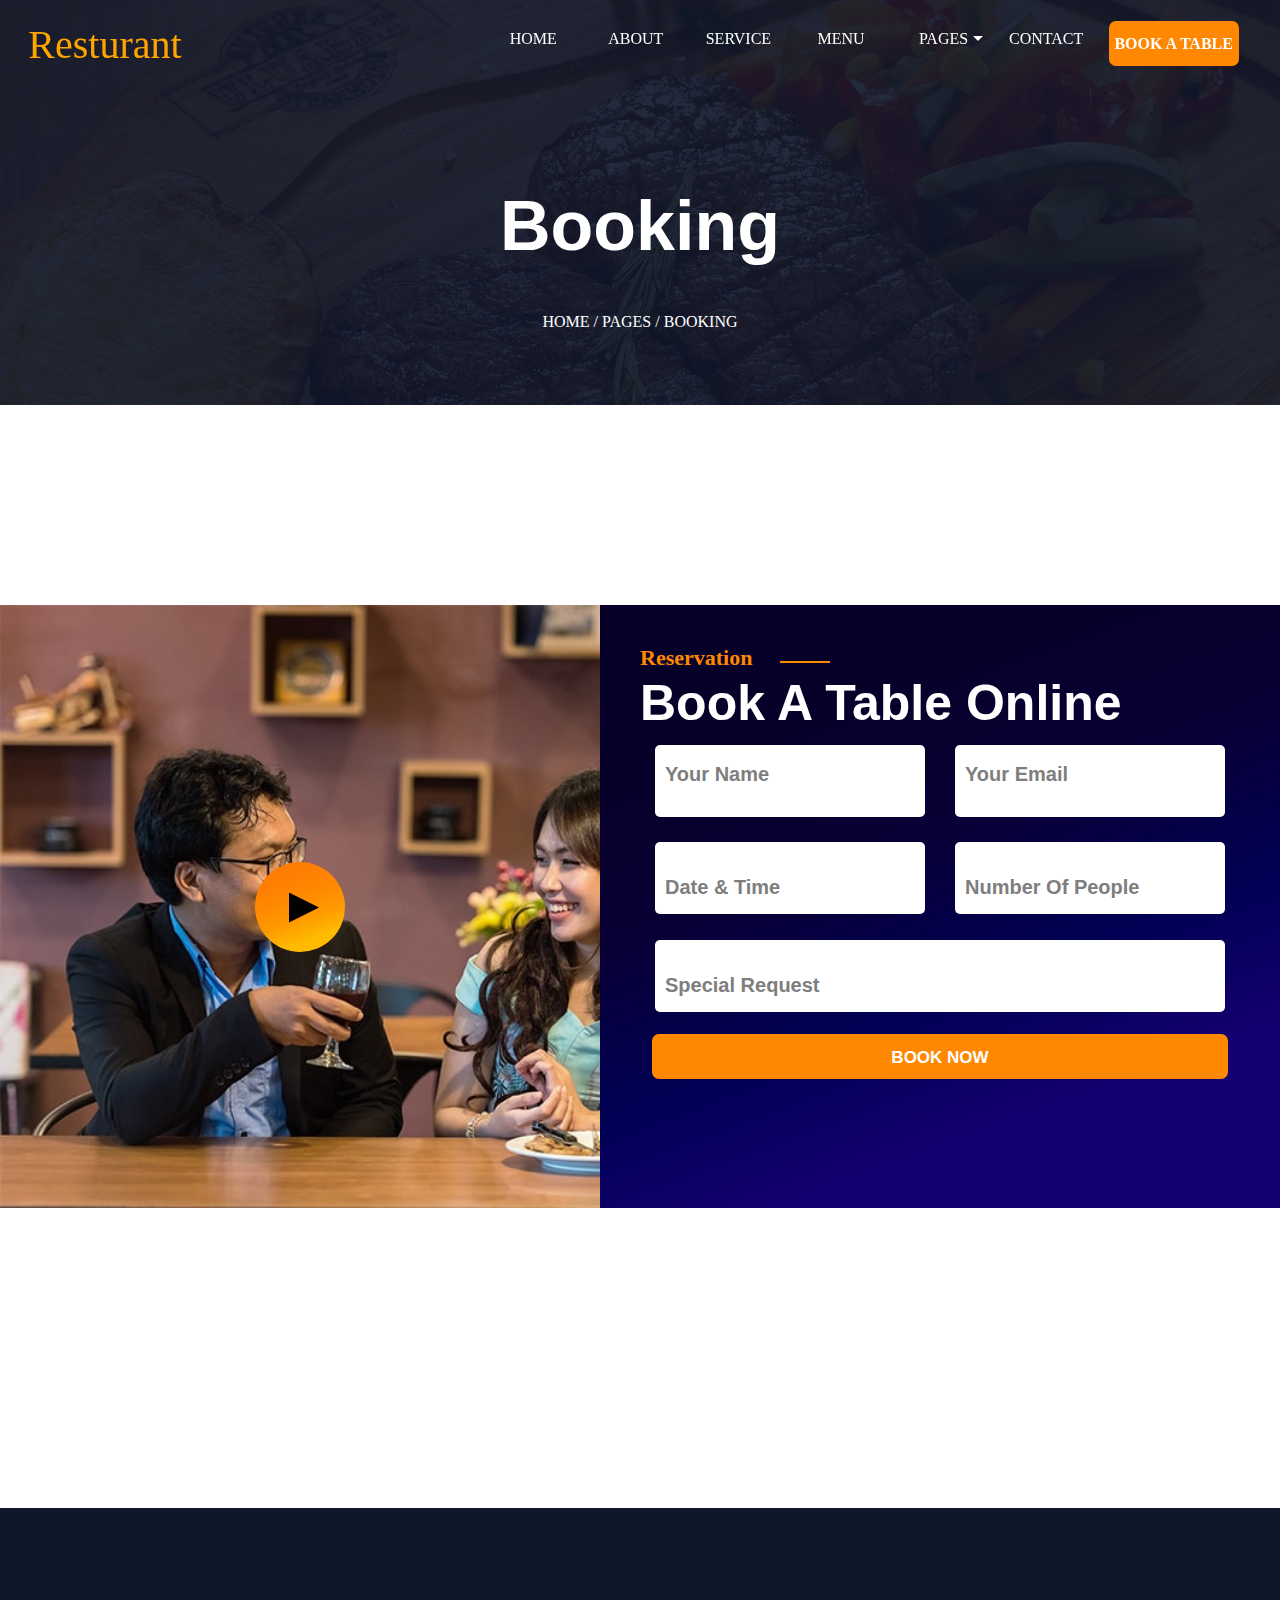
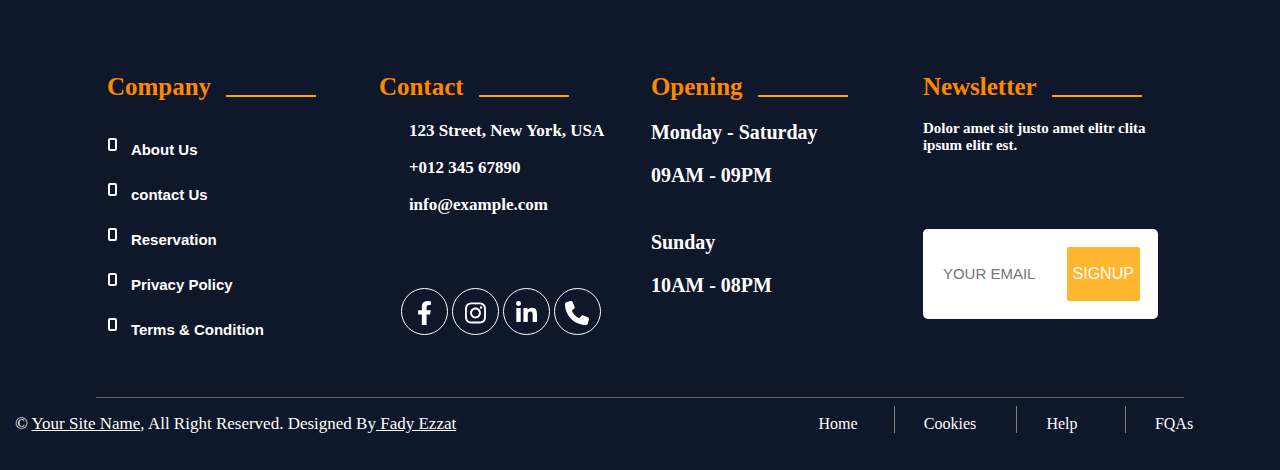
<file: booking.html>
<!DOCTYPE html>
<html lang="en">

<head>
    <meta charset="UTF-8">
    <meta http-equiv="X-UA-Compatible" content="IE=edge">
    <meta name="viewport" content="width=device-width, initial-scale=1.0">
    <title>Resturant</title>
    <link rel="stylesheet" href="./css/all.min.css">
    <link rel="stylesheet" href="style.css">
    <style>
        #selform {
            width: 247px;
        }
    </style>
</head>

<body>
    <!-- page head -->
    <div class="header chanheader">
        <div class="big chanbig">
            <div class="logo-icon">
                <div class="logo">Resturant</div>
                <div class="icones">
                    <div class="icon-btn">HOME</div>
                    <div class="icon-btn">ABOUT</div>
                    <div class="icon-btn">SERVICE</div>
                    <div class="icon-btn">MENU</div>
                    <div class="iconss">
                        <div class="icon-btn icon5">
                            PAGES
                        </div>
                        <div class="page">
                            <div class="pa">Our Teem</div>
                        </div>
                    </div>
                    <div class="icon-btn">CONTACT</div>
                    <div class="task-btn">BOOK A TABLE</div>
                </div>
            </div>
            <div class="new-main-header">
                <div class="new-info-page">
                    <h1>Booking</h1>
                    <p>
                        HOME / PAGES / BOOKING
                </div>
            </div>
        </div>
    </div>
    <div class="booking">
        <div class="videob">
            <a href="https://youtube.com" target="_blank">
                <div class="label">
                </div>
                <div class="fulll"></div>
            </a>
        </div>
        <div class="formb">
            <div class="textaboutUs textb">Reservation<span class="hr">
                    <hr>
                </span></div>
            <div class="onlineb">Book A Table Online</div>
            <div class="form-formb">
                <form class="formin" action="">
                    <div class="inform">
                        <div class="placholder">Your Name</div>
                        <input type="text" required>
                        <p class="pp"></p>
                    </div>
                    <div class="inform">
                        <div class="placholder">Your Email</div>
                        <input type="email" required>
                        <p class="pp"></p>
                    </div>
                    <div class="inform">
                        <div class="placholder">Date & Time</div>
                        <input type="text" id="date" placeholder="Day-Month-Year" required>
                    </div>
                    <div class="inform">
                        <div class="placholder">Number Of People</div>
                        <div id="sel">
                            <select name="select" id="selform" required style="width : 100%">
                                <option value="">0</option>
                                <option value="one">1</option>
                                <option value="two">2</option>
                                <option value="three">3</option>
                                <option value="four">4</option>
                            </select>
                        </div>
                    </div>
                    <div class="inform req">
                        <div class="placholder">Special Request</div>
                        <textarea></textarea>
                    </div>
                    <button class=" chan submit" type="submit">BOOK NOW</button>
                </form>
            </div>
        </div>
    </div>
    <div class="footer">
        <div class="conf-card">
            <div class="footer-card">
                <div class="textaboutUs tf">Company</div>
                <div class="cardf-info">
                    <div class="conf">About Us</div>
                    <div class="conf">contact Us</div>
                    <div class="conf">Reservation</div>
                    <div class="conf">Privacy Policy</div>
                    <div class="conf">Terms & Condition</div>
                </div>
            </div>
            <div class="footer-card">
                <div class="textaboutUs tf">Contact</div>
                <div class="pref">
                    <p>123 Street, New York, USA</p>
                    <p style="cursor: pointer;">+012 345 67890</p>
                    <p style="cursor: pointer;">info@example.com</p>
                </div>
                <div class="linking">
                    <div class="li"><i class="fa-brands fa-facebook-f fa-xl"></i></div>
                    <div class="li"><i class="fa-brands fa-instagram fa-xl"></i></i></div>
                    <div class="li"><i class="fa-brands fa-linkedin-in fa-xl"></i></div>
                    <div class="li"><i class="fa-solid fa-phone fa-xl"></i></div>
                </div>
            </div>
            <div class="footer-card">
                <div class="textaboutUs tf">Opening</div>
                <div class="open">
                    <div class="openf">
                        <p>Monday - Saturday</p>
                        <p>09AM - 09PM</p>
                    </div>
                    <div class="openf">
                        <p>Sunday</p>
                        <p>10AM - 08PM</p>
                    </div>
                </div>
            </div>
            <div class="footer-card">
                <div class="textaboutUs tf">Newsletter </div>
                <div class="openf chanf">Dolor amet sit justo amet elitr clita ipsum elitr est.</div>
                <div class="signup">
                    <form action="index.html">
                        <input type="email" required placeholder="YOUR EMAIL">
                        <button type="submit">SIGNUP</button>
                    </form>
                </div>
            </div>
        </div>
        <div class="footer-bar">
            <div class="fbar-logo">© <u style="cursor: pointer;">Your Site Name</u>, All Right Reserved.
                Designed By<u style="cursor: pointer;"> Fady Ezzat</u></div>
            <div class="fhelps">
                <div class="helps">Home</div>
                <div class="helps">Cookies</div>
                <div class="helps">Help</div>
                <div class="helps">FQAs</div>
            </div>
        </div>
    </div>
    <div class="head-btn">
        <div class="logo-head">
            <div class="logo">Resturant</div>
            <div class="open-btn">
                <div class="hr-btn"></div>
                <div class="hr-btn"></div>
                <div class="hr-btn"></div>
            </div>
        </div>
        <div class="all-btn">
            <div class="button">HOME</div>
            <div class="button">ABOUT</div>
            <div class="button">SERVICE</div>
            <div class="button">MENU</div>
            <div class="button">OUR TEEM</div>
            <div class="button">CONTACT</div>
            <div class="button" style="color:orange;">BOOK A TABLE</div>
        </div>
    </div>
    <script src="./js/all.min.js"></script>
    <script src=" ./js/pages.js"></script>
</body>

</html>
</file>
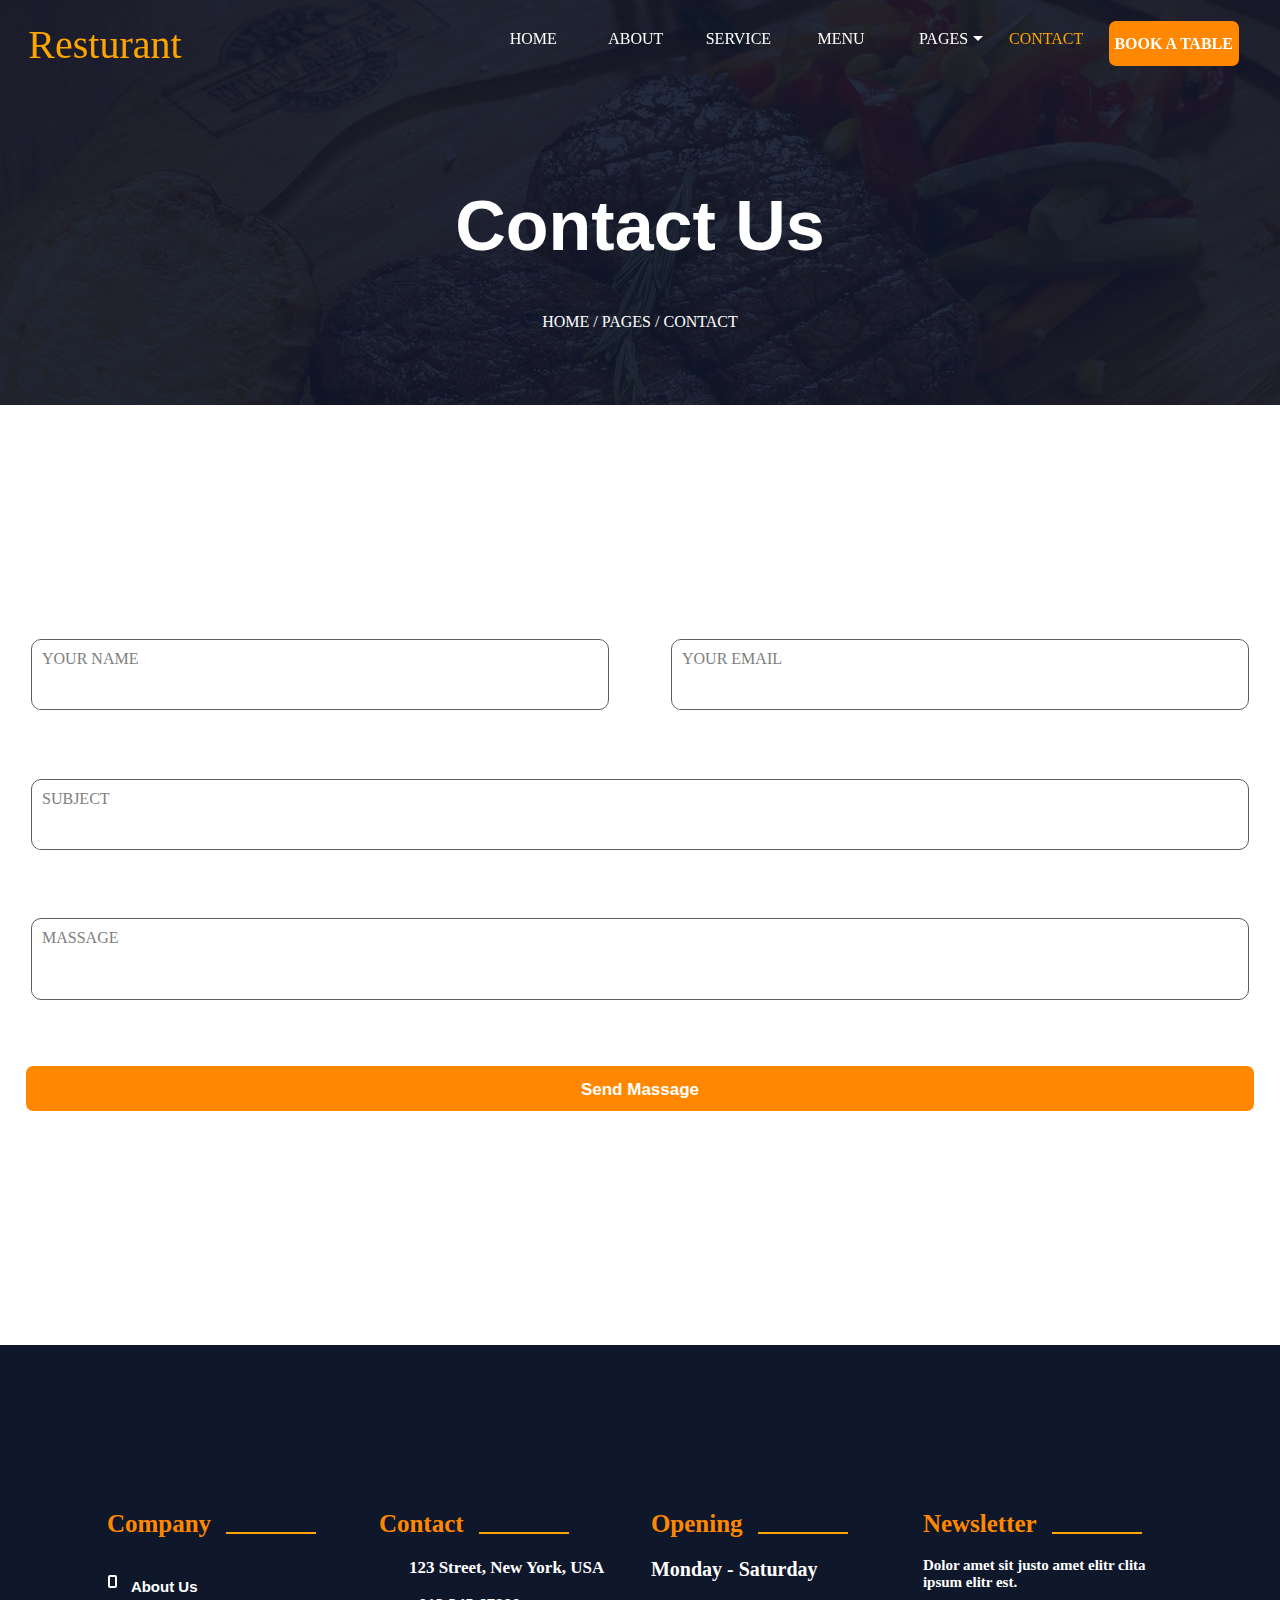
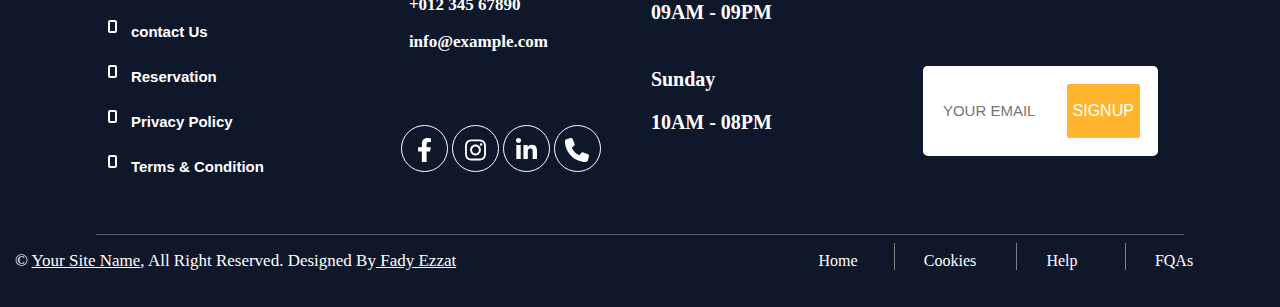
<file: contact.html>
<!DOCTYPE html>
<html lang="en">

<head>
    <meta charset="UTF-8">
    <meta http-equiv="X-UA-Compatible" content="IE=edge">
    <meta name="viewport" content="width=device-width, initial-scale=1.0">
    <title>Resturant</title>
    <link rel="stylesheet" href="./css/all.min.css">
    <link rel="stylesheet" href="style.css">
</head>

<body>
    <!-- page head -->
    <div class="header chanheader">
        <div class="big chanbig">
            <div class="logo-icon">
                <div class="logo">Resturant</div>
                <div class="icones">
                    <div class="icon-btn">HOME</div>
                    <div class="icon-btn">ABOUT</div>
                    <div class="icon-btn">SERVICE</div>
                    <div class="icon-btn">MENU</div>
                    <div class="iconss">
                        <div class="icon-btn icon5">
                            PAGES
                        </div>
                        <div class="page">
                            <div class="pa">Our Teem</div>
                        </div>
                    </div>
                    <div class="icon-btn" style="color: orange;">CONTACT</div>
                    <div class="task-btn">BOOK A TABLE</div>
                </div>
            </div>
            <div class="new-main-header">
                <div class="new-info-page">
                    <h1>Contact Us</h1>
                    <p>
                        HOME / PAGES / CONTACT
                    </p>
                </div>
            </div>
        </div>
    </div>
    <form action="" class="contactus">
        <div class="input-to-us">
            <div class="place">YOUR NAME</div>
            <input type="text" required>
        </div>
        <div class="input-to-us">
            <div class="place">YOUR EMAIL</div>
            <input type="email" required>
        </div>
        <div class="input-to-us requir">
            <div class="place ">SUBJECT</div>
            <input type="text" required>
        </div>
        <div class="input-to-us requir">
            <div class="place ">MASSAGE</div>
            <textarea></textarea>
        </div>
        <button class=" chan submit" type="submit">Send Massage</button>
    </form>

    <div class="footer">
        <div class="conf-card">
            <div class="footer-card">
                <div class="textaboutUs tf">Company</div>
                <div class="cardf-info">
                    <div class="conf">About Us</div>
                    <div class="conf">contact Us</div>
                    <div class="conf">Reservation</div>
                    <div class="conf">Privacy Policy</div>
                    <div class="conf">Terms & Condition</div>
                </div>
            </div>
            <div class="footer-card">
                <div class="textaboutUs tf">Contact</div>
                <div class="pref">
                    <p>123 Street, New York, USA</p>
                    <p style="cursor: pointer;">+012 345 67890</p>
                    <p style="cursor: pointer;">info@example.com</p>
                </div>
                <div class="linking">
                    <div class="li"><i class="fa-brands fa-facebook-f fa-xl"></i></div>
                    <div class="li"><i class="fa-brands fa-instagram fa-xl"></i></i></div>
                    <div class="li"><i class="fa-brands fa-linkedin-in fa-xl"></i></div>
                    <div class="li"><i class="fa-solid fa-phone fa-xl"></i></div>
                </div>
            </div>
            <div class="footer-card">
                <div class="textaboutUs tf">Opening</div>
                <div class="open">
                    <div class="openf">
                        <p>Monday - Saturday</p>
                        <p>09AM - 09PM</p>
                    </div>
                    <div class="openf">
                        <p>Sunday</p>
                        <p>10AM - 08PM</p>
                    </div>
                </div>
            </div>
            <div class="footer-card">
                <div class="textaboutUs tf">Newsletter </div>
                <div class="openf chanf">Dolor amet sit justo amet elitr clita ipsum elitr est.</div>
                <div class="signup">
                    <form action="index.html">
                        <input type="email" required placeholder="YOUR EMAIL">
                        <button type="submit">SIGNUP</button>
                    </form>
                </div>
            </div>
        </div>
        <div class="footer-bar">
            <div class="fbar-logo">© <u style="cursor: pointer;">Your Site Name</u>, All Right Reserved.
                Designed By<u style="cursor: pointer;"> Fady Ezzat</u></div>
            <div class="fhelps">
                <div class="helps">Home</div>
                <div class="helps">Cookies</div>
                <div class="helps">Help</div>
                <div class="helps">FQAs</div>
            </div>
        </div>
    </div>
    <div class="head-btn">
        <div class="logo-head">
            <div class="logo">Resturant</div>
            <div class="open-btn">
                <div class="hr-btn"></div>
                <div class="hr-btn"></div>
                <div class="hr-btn"></div>
            </div>
        </div>
        <div class="all-btn">
            <div class="button">HOME</div>
            <div class="button">ABOUT</div>
            <div class="button">SERVICE</div>
            <div class="button">MENU</div>
            <div class="button">OUR TEEM</div>
            <div class="button" style="color: orange;">CONTACT</div>
            <div class="button">BOOK A TABLE</div>
        </div>
    </div>
    <script src="./js/all.min.js"></script>
    <script src="./js/pages.js"></script>
</body>

</html>
</file>
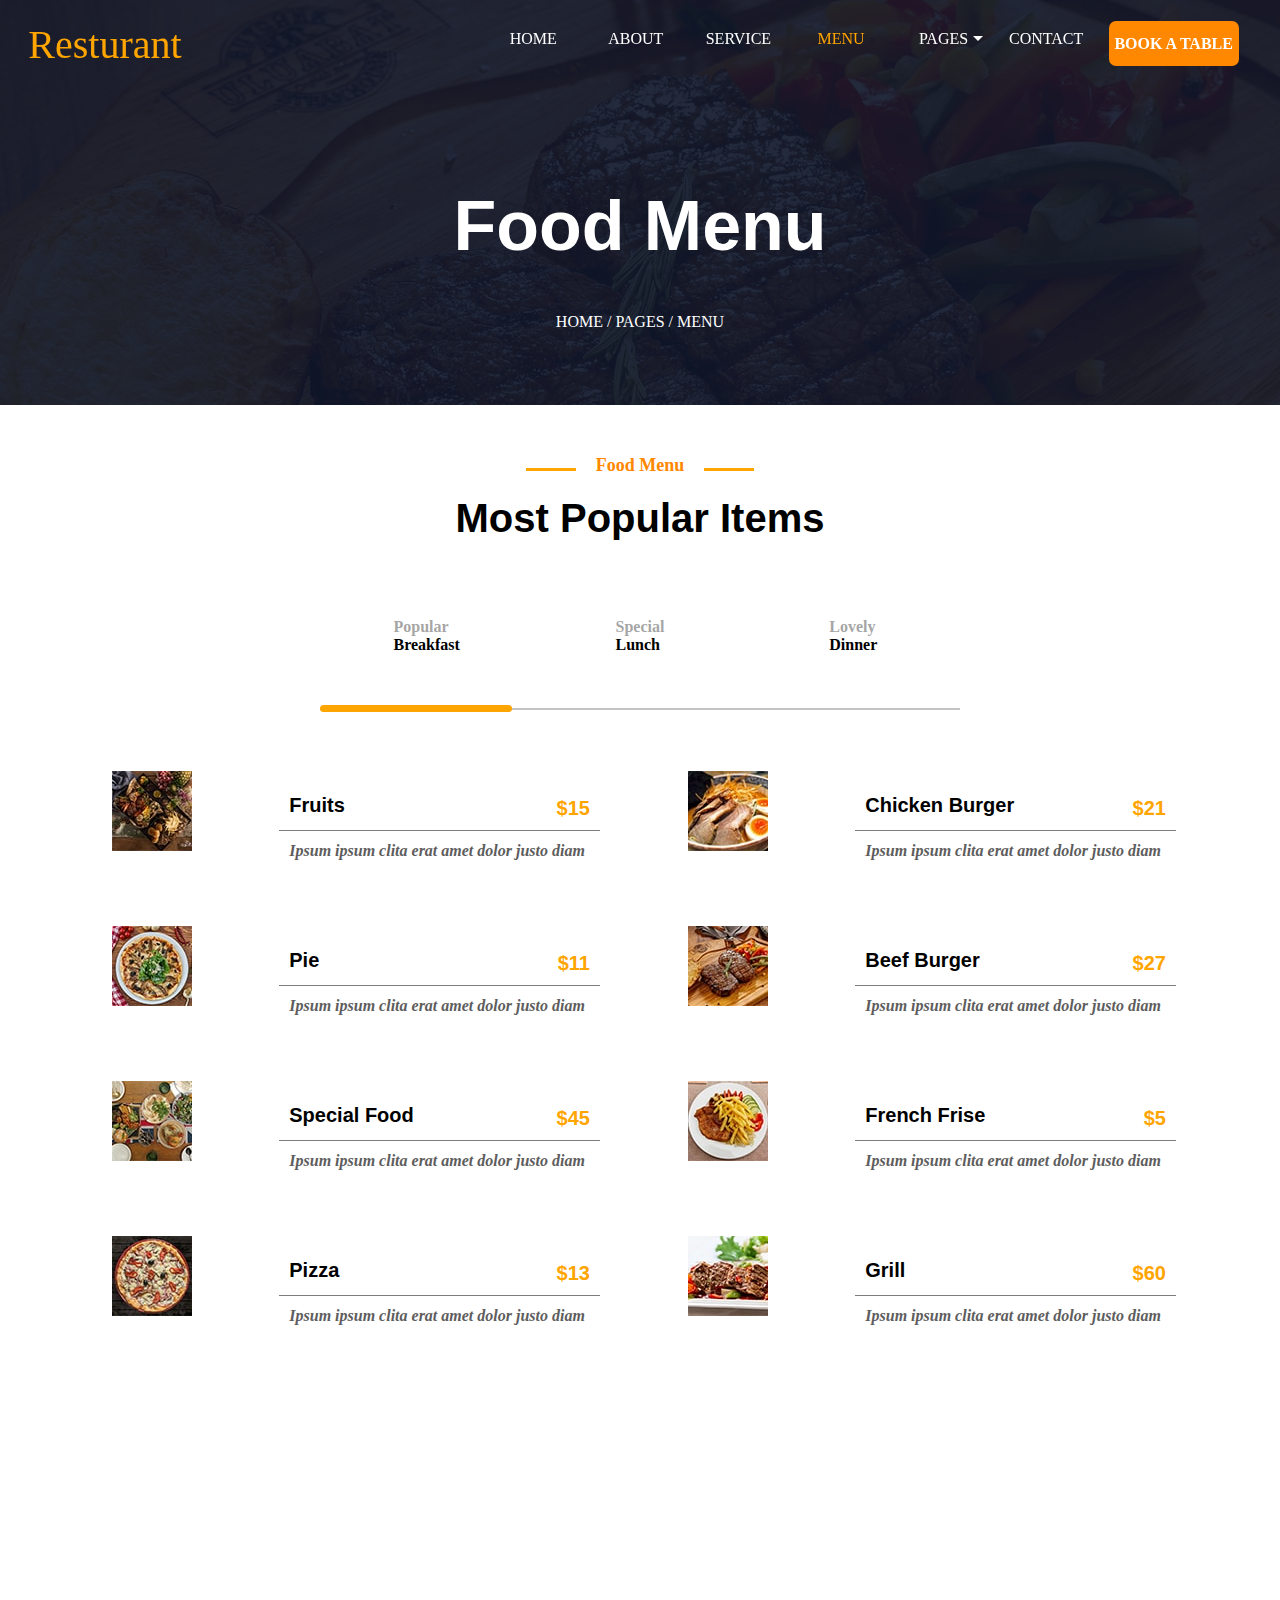
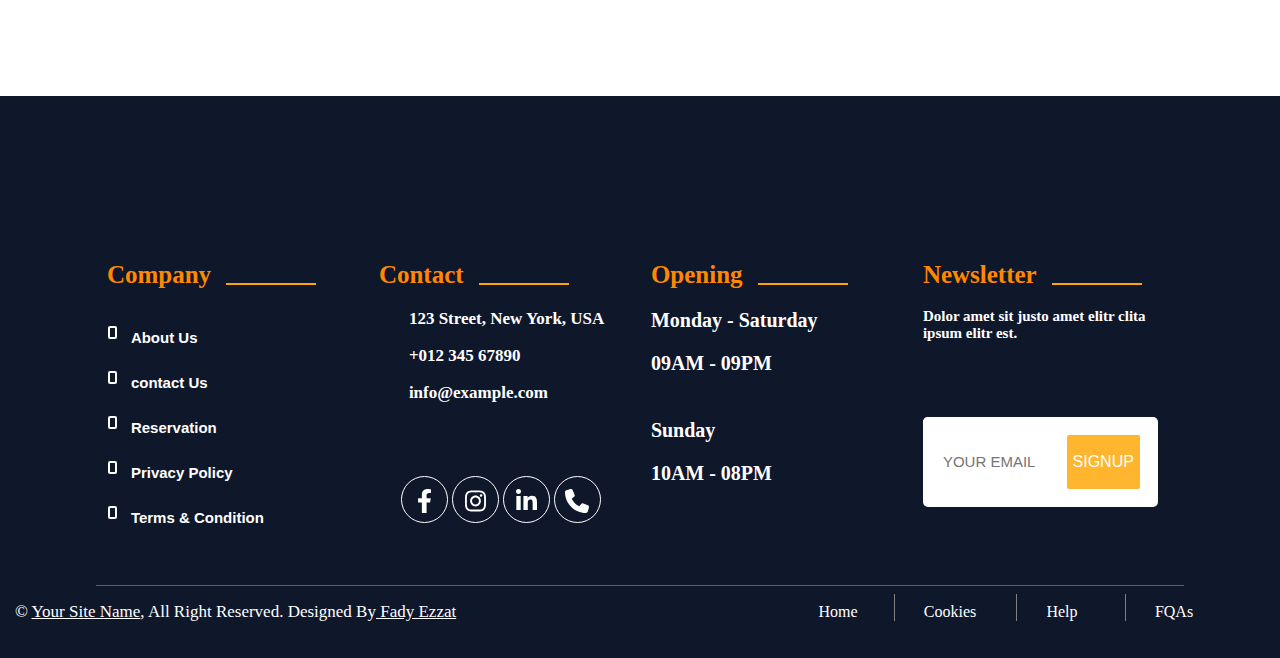
<file: menu.html>
<!DOCTYPE html>
<html lang="en">

<head>
    <meta charset="UTF-8">
    <meta http-equiv="X-UA-Compatible" content="IE=edge">
    <meta name="viewport" content="width=device-width, initial-scale=1.0">
    <title>Resturant</title>
    <link rel="stylesheet" href="./css/all.min.css">
    <link rel="stylesheet" href="style.css">
</head>

<body>
    <!-- page head -->
    <div class="header chanheader">
        <div class="big chanbig">
            <div class="logo-icon">
                <div class="logo">Resturant</div>
                <div class="icones">
                    <div class="icon-btn" style="color: white;">HOME</div>
                    <div class="icon-btn">ABOUT</div>
                    <div class="icon-btn">SERVICE</div>
                    <div class="icon-btn" style="color: orange;">MENU</div>
                    <div class="iconss">
                        <div class="icon-btn icon5">
                            PAGES
                        </div>
                        <div class="page">
                            <div class="pa">Our Teem</div>
                        </div>
                    </div>
                    <div class="icon-btn">CONTACT</div>
                    <div class="task-btn">BOOK A TABLE</div>
                </div>
            </div>
            <div class="new-main-header">
                <div class="new-info-page">
                    <h1>Food Menu</h1>
                    <p>
                        HOME / PAGES / MENU
                    </p>
                </div>
            </div>
        </div>
    </div>
    <div class="foodMenu">
        <div class="textfm textaboutUs">Food Menu</div>
        <div class="mostfm">Most Popular Items</div>
        <div class="populerfm">
            <div class="iconfm">
                <div class="textofit1">Popular</div>
                <div class="textofit2">Breakfast</div>
            </div>
            <div class="iconfm">
                <div class="textofit1">Special</div>
                <div class="textofit2">Lunch</div>
            </div>
            <div class="iconfm">
                <div class="textofit1">Lovely</div>
                <div class="textofit2">Dinner</div>
            </div>
            <div class="continerfm">
                <div class="hrfm"></div>
                <div class="hrscrollfm"></div>
            </div>
        </div>
        <div class="listfm">
            <div class="foodfm">
                <div class="imagefm">
                    <img src="./img/menu-1.jpg">
                </div>
                <div class="con-imagefm">
                    <div class="titlefm">Fruits</div>
                    <div class="pricefm">$15</div>
                    <div class="con-hrfm"></div>
                    <div class="detailsfm">
                        <p>Ipsum ipsum clita erat amet dolor justo diam</p>
                    </div>
                </div>
            </div>
            <div class="foodfm">
                <div class="imagefm">
                    <img src="./img/menu-2.jpg">
                </div>
                <div class="con-imagefm">
                    <div class="titlefm">Chicken Burger</div>
                    <div class="pricefm">$21</div>
                    <div class="con-hrfm"></div>
                    <div class="detailsfm">
                        <p>Ipsum ipsum clita erat amet dolor justo diam</p>
                    </div>
                </div>
            </div>
            <div class="foodfm">
                <div class="imagefm">
                    <img src="./img/menu-3.jpg">
                </div>
                <div class="con-imagefm">
                    <div class="titlefm">Pie</div>
                    <div class="pricefm">$11</div>
                    <div class="con-hrfm"></div>
                    <div class="detailsfm">
                        <p>Ipsum ipsum clita erat amet dolor justo diam</p>
                    </div>
                </div>
            </div>
            <div class="foodfm">
                <div class="imagefm">
                    <img src="./img/menu-4.jpg">
                </div>
                <div class="con-imagefm">
                    <div class="titlefm">Beef Burger</div>
                    <div class="pricefm">$27</div>
                    <div class="con-hrfm"></div>
                    <div class="detailsfm">
                        <p>Ipsum ipsum clita erat amet dolor justo diam</p>
                    </div>
                </div>
            </div>
            <div class="foodfm">
                <div class="imagefm">
                    <img src="./img/menu-5.jpg">
                </div>
                <div class="con-imagefm">
                    <div class="titlefm">Special Food</div>
                    <div class="pricefm">$45</div>
                    <div class="con-hrfm"></div>
                    <div class="detailsfm">
                        <p>Ipsum ipsum clita erat amet dolor justo diam</p>
                    </div>
                </div>
            </div>
            <div class="foodfm">
                <div class="imagefm">
                    <img src="./img/menu-6.jpg">
                </div>
                <div class="con-imagefm">
                    <div class="titlefm">French Frise</div>
                    <div class="pricefm">$5</div>
                    <div class="con-hrfm"></div>
                    <div class="detailsfm">
                        <p>Ipsum ipsum clita erat amet dolor justo diam</p>
                    </div>
                </div>
            </div>
            <div class="foodfm">
                <div class="imagefm">
                    <img src="./img/menu-7.jpg">
                </div>
                <div class="con-imagefm">
                    <div class="titlefm">Pizza</div>
                    <div class="pricefm">$13</div>
                    <div class="con-hrfm"></div>
                    <div class="detailsfm">
                        <p>Ipsum ipsum clita erat amet dolor justo diam</p>
                    </div>
                </div>
            </div>
            <div class="foodfm">
                <div class="imagefm">
                    <img src="./img/menu-8.jpg">
                </div>
                <div class="con-imagefm">
                    <div class="titlefm">Grill</div>
                    <div class="pricefm">$60</div>
                    <div class="con-hrfm"></div>
                    <div class="detailsfm">
                        <p>Ipsum ipsum clita erat amet dolor justo diam</p>
                    </div>
                </div>
            </div>
        </div>
        <div class="listfm">
            <div class="foodfm">
                <div class="imagefm">
                    <img src="./img/menu-7.jpg">
                </div>
                <div class="con-imagefm">
                    <div class="titlefm">Pizza</div>
                    <div class="pricefm">$13</div>
                    <div class="con-hrfm"></div>
                    <div class="detailsfm">
                        <p>Ipsum ipsum clita erat amet dolor justo diam</p>
                    </div>
                </div>
            </div>
            <div class="foodfm">
                <div class="imagefm">
                    <img src="./img/menu-1.jpg">
                </div>
                <div class="con-imagefm">
                    <div class="titlefm">Fruits</div>
                    <div class="pricefm">$15</div>
                    <div class="con-hrfm"></div>
                    <div class="detailsfm">
                        <p>Ipsum ipsum clita erat amet dolor justo diam</p>
                    </div>
                </div>
            </div>
            <div class="foodfm">
                <div class="imagefm">
                    <img src="./img/menu-2.jpg">
                </div>
                <div class="con-imagefm">
                    <div class="titlefm">Chicken Burger</div>
                    <div class="pricefm">$21</div>
                    <div class="con-hrfm"></div>
                    <div class="detailsfm">
                        <p>Ipsum ipsum clita erat amet dolor justo diam</p>
                    </div>
                </div>
            </div>
            <div class="foodfm">
                <div class="imagefm">
                    <img src="./img/menu-3.jpg">
                </div>
                <div class="con-imagefm">
                    <div class="titlefm">Pie</div>
                    <div class="pricefm">$11</div>
                    <div class="con-hrfm"></div>
                    <div class="detailsfm">
                        <p>Ipsum ipsum clita erat amet dolor justo diam</p>
                    </div>
                </div>
            </div>
            <div class="foodfm">
                <div class="imagefm">
                    <img src="./img/menu-4.jpg">
                </div>
                <div class="con-imagefm">
                    <div class="titlefm">Beef Burger</div>
                    <div class="pricefm">$27</div>
                    <div class="con-hrfm"></div>
                    <div class="detailsfm">
                        <p>Ipsum ipsum clita erat amet dolor justo diam</p>
                    </div>
                </div>
            </div>
            <div class="foodfm">
                <div class="imagefm">
                    <img src="./img/menu-5.jpg">
                </div>
                <div class="con-imagefm">
                    <div class="titlefm">Special Food</div>
                    <div class="pricefm">$45</div>
                    <div class="con-hrfm"></div>
                    <div class="detailsfm">
                        <p>Ipsum ipsum clita erat amet dolor justo diam</p>
                    </div>
                </div>
            </div>
            <div class="foodfm">
                <div class="imagefm">
                    <img src="./img/menu-6.jpg">
                </div>
                <div class="con-imagefm">
                    <div class="titlefm">French Frise</div>
                    <div class="pricefm">$5</div>
                    <div class="con-hrfm"></div>
                    <div class="detailsfm">
                        <p>Ipsum ipsum clita erat amet dolor justo diam</p>
                    </div>
                </div>
            </div>
            <div class="foodfm">
                <div class="imagefm">
                    <img src="./img/menu-8.jpg">
                </div>
                <div class="con-imagefm">
                    <div class="titlefm">Grill</div>
                    <div class="pricefm">$60</div>
                    <div class="con-hrfm"></div>
                    <div class="detailsfm">
                        <p>Ipsum ipsum clita erat amet dolor justo diam</p>
                    </div>
                </div>
            </div>
        </div>
        <div class="listfm">
            <div class="foodfm">
                <div class="imagefm">
                    <img src="./img/menu-5.jpg">
                </div>
                <div class="con-imagefm">
                    <div class="titlefm">Special Food</div>
                    <div class="pricefm">$45</div>
                    <div class="con-hrfm"></div>
                    <div class="detailsfm">
                        <p>Ipsum ipsum clita erat amet dolor justo diam</p>
                    </div>
                </div>
            </div>
            <div class="foodfm">
                <div class="imagefm">
                    <img src="./img/menu-4.jpg">
                </div>
                <div class="con-imagefm">
                    <div class="titlefm">Beef Burger</div>
                    <div class="pricefm">$27</div>
                    <div class="con-hrfm"></div>
                    <div class="detailsfm">
                        <p>Ipsum ipsum clita erat amet dolor justo diam</p>
                    </div>
                </div>
            </div>
            <div class="foodfm">
                <div class="imagefm">
                    <img src="./img/menu-1.jpg">
                </div>
                <div class="con-imagefm">
                    <div class="titlefm">Fruits</div>
                    <div class="pricefm">$15</div>
                    <div class="con-hrfm"></div>
                    <div class="detailsfm">
                        <p>Ipsum ipsum clita erat amet dolor justo diam</p>
                    </div>
                </div>
            </div>
            <div class="foodfm">
                <div class="imagefm">
                    <img src="./img/menu-6.jpg">
                </div>
                <div class="con-imagefm">
                    <div class="titlefm">French Frise</div>
                    <div class="pricefm">$5</div>
                    <div class="con-hrfm"></div>
                    <div class="detailsfm">
                        <p>Ipsum ipsum clita erat amet dolor justo diam</p>
                    </div>
                </div>
            </div>
            <div class="foodfm">
                <div class="imagefm">
                    <img src="./img/menu-2.jpg">
                </div>
                <div class="con-imagefm">
                    <div class="titlefm">Chicken Burger</div>
                    <div class="pricefm">$21</div>
                    <div class="con-hrfm"></div>
                    <div class="detailsfm">
                        <p>Ipsum ipsum clita erat amet dolor justo diam</p>
                    </div>
                </div>
            </div>
            <div class="foodfm">
                <div class="imagefm">
                    <img src="./img/menu-3.jpg">
                </div>
                <div class="con-imagefm">
                    <div class="titlefm">Pie</div>
                    <div class="pricefm">$11</div>
                    <div class="con-hrfm"></div>
                    <div class="detailsfm">
                        <p>Ipsum ipsum clita erat amet dolor justo diam</p>
                    </div>
                </div>
            </div>
            <div class="foodfm">
                <div class="imagefm">
                    <img src="./img/menu-8.jpg">
                </div>
                <div class="con-imagefm">
                    <div class="titlefm">Grill</div>
                    <div class="pricefm">$60</div>
                    <div class="con-hrfm"></div>
                    <div class="detailsfm">
                        <p>Ipsum ipsum clita erat amet dolor justo diam</p>
                    </div>
                </div>
            </div>
            <div class="foodfm">
                <div class="imagefm">
                    <img src="./img/menu-7.jpg">
                </div>
                <div class="con-imagefm">
                    <div class="titlefm">Pizza</div>
                    <div class="pricefm">$13</div>
                    <div class="con-hrfm"></div>
                    <div class="detailsfm">
                        <p>Ipsum ipsum clita erat amet dolor justo diam</p>
                    </div>
                </div>
            </div>
        </div>
    </div>

    <div class="footer">
        <div class="conf-card">
            <div class="footer-card">
                <div class="textaboutUs tf">Company</div>
                <div class="cardf-info">
                    <div class="conf">About Us</div>
                    <div class="conf">contact Us</div>
                    <div class="conf">Reservation</div>
                    <div class="conf">Privacy Policy</div>
                    <div class="conf">Terms & Condition</div>
                </div>
            </div>
            <div class="footer-card">
                <div class="textaboutUs tf">Contact</div>
                <div class="pref">
                    <p>123 Street, New York, USA</p>
                    <p style="cursor: pointer;">+012 345 67890</p>
                    <p style="cursor: pointer;">info@example.com</p>
                </div>
                <div class="linking">
                    <div class="li"><i class="fa-brands fa-facebook-f fa-xl"></i></div>
                    <div class="li"><i class="fa-brands fa-instagram fa-xl"></i></i></div>
                    <div class="li"><i class="fa-brands fa-linkedin-in fa-xl"></i></div>
                    <div class="li"><i class="fa-solid fa-phone fa-xl"></i></div>
                </div>
            </div>
            <div class="footer-card">
                <div class="textaboutUs tf">Opening</div>
                <div class="open">
                    <div class="openf">
                        <p>Monday - Saturday</p>
                        <p>09AM - 09PM</p>
                    </div>
                    <div class="openf">
                        <p>Sunday</p>
                        <p>10AM - 08PM</p>
                    </div>
                </div>
            </div>
            <div class="footer-card">
                <div class="textaboutUs tf">Newsletter </div>
                <div class="openf chanf">Dolor amet sit justo amet elitr clita ipsum elitr est.</div>
                <div class="signup">
                    <form action="index.html">
                        <input type="email" required placeholder="YOUR EMAIL">
                        <button type="submit">SIGNUP</button>
                    </form>
                </div>
            </div>
        </div>
        <div class="footer-bar">
            <div class="fbar-logo">© <u style="cursor: pointer;">Your Site Name</u>, All Right Reserved.
                Designed By<u style="cursor: pointer;"> Fady Ezzat</u></div>
            <div class="fhelps">
                <div class="helps">Home</div>
                <div class="helps">Cookies</div>
                <div class="helps">Help</div>
                <div class="helps">FQAs</div>
            </div>
        </div>
    </div>
    <div class="head-btn">
        <div class="logo-head">
            <div class="logo">Resturant</div>
            <div class="open-btn">
                <div class="hr-btn"></div>
                <div class="hr-btn"></div>
                <div class="hr-btn"></div>
            </div>
        </div>
        <div class="all-btn">
            <div class="button">HOME</div>
            <div class="button">ABOUT</div>
            <div class="button">SERVICE</div>
            <div class="button" style="color: orange;">MENU</div>
            <div class="button">OUR TEEM</div>
            <div class="button">CONTACT</div>
            <div class="button">BOOK A TABLE</div>
        </div>
    </div>
    <script src="./js/all.min.js"></script>
    <script src="./js/menu.js"></script>
</body>

</html>
</file>
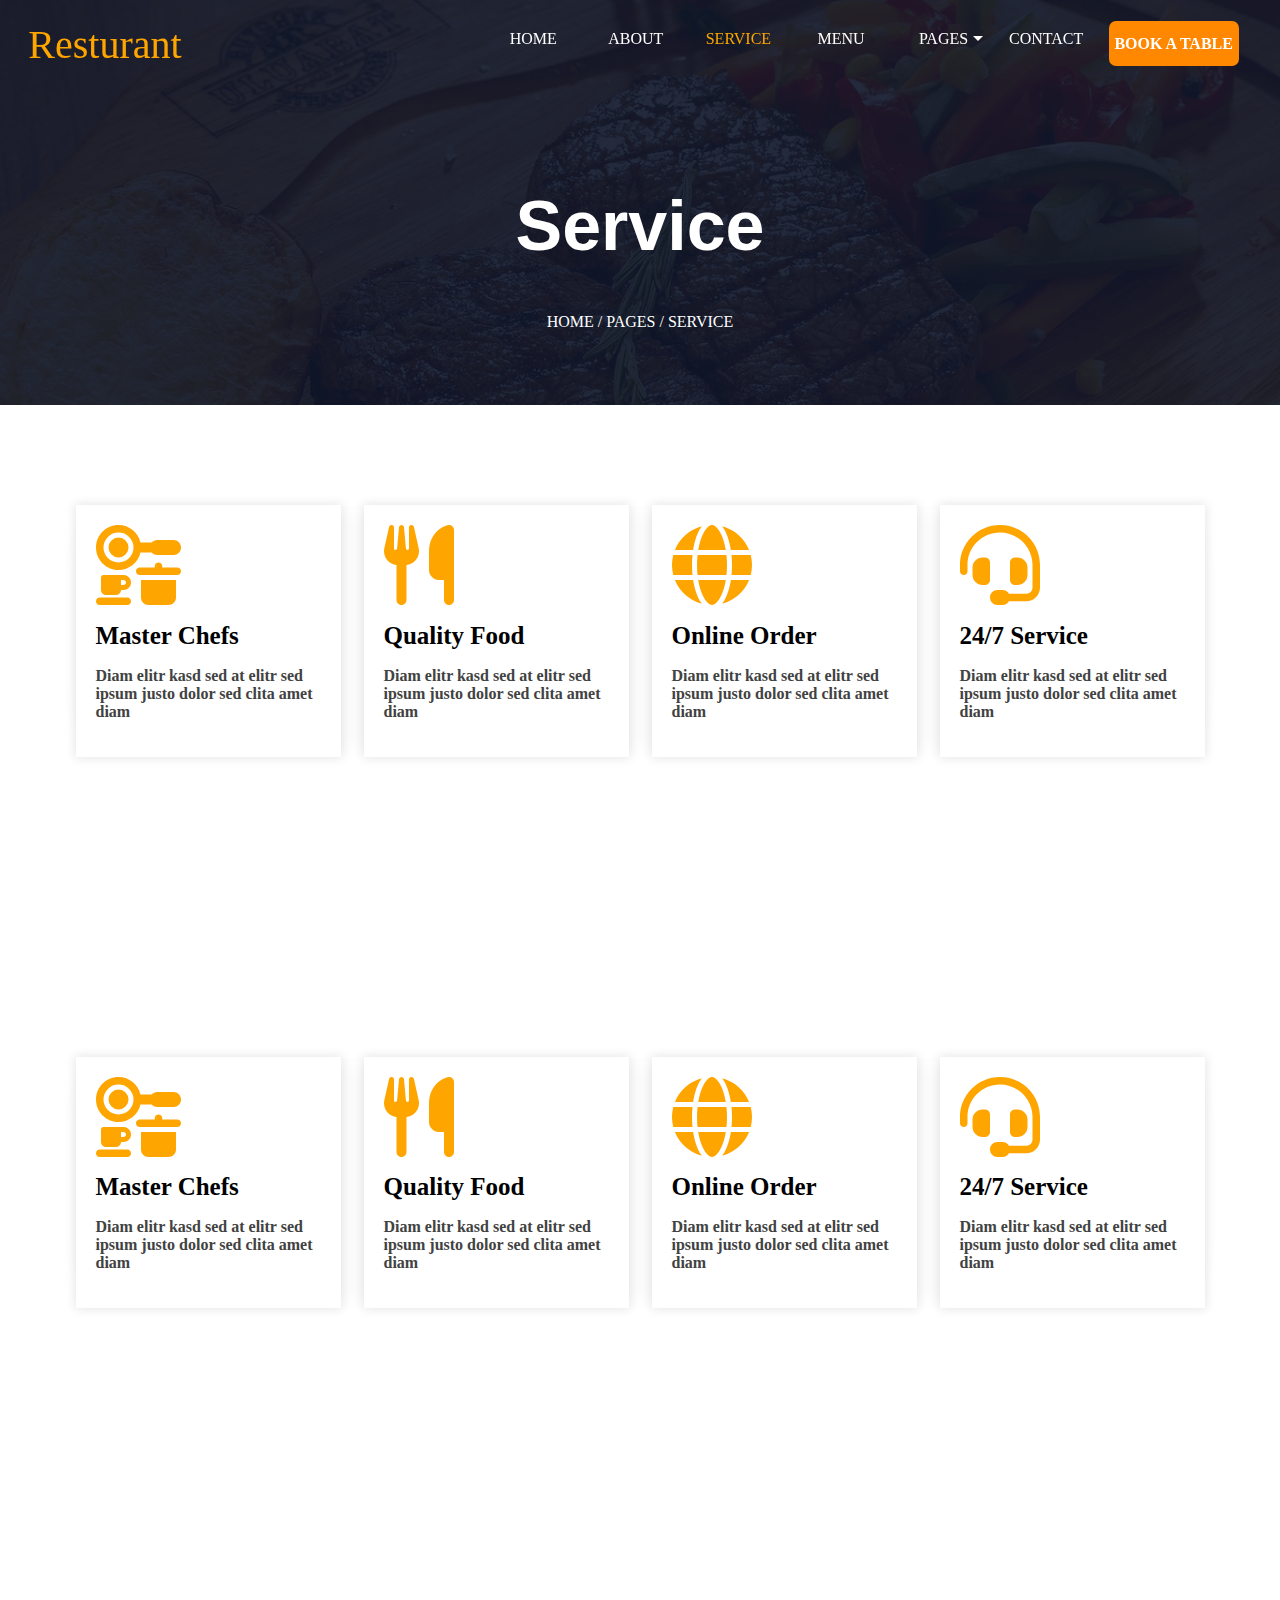
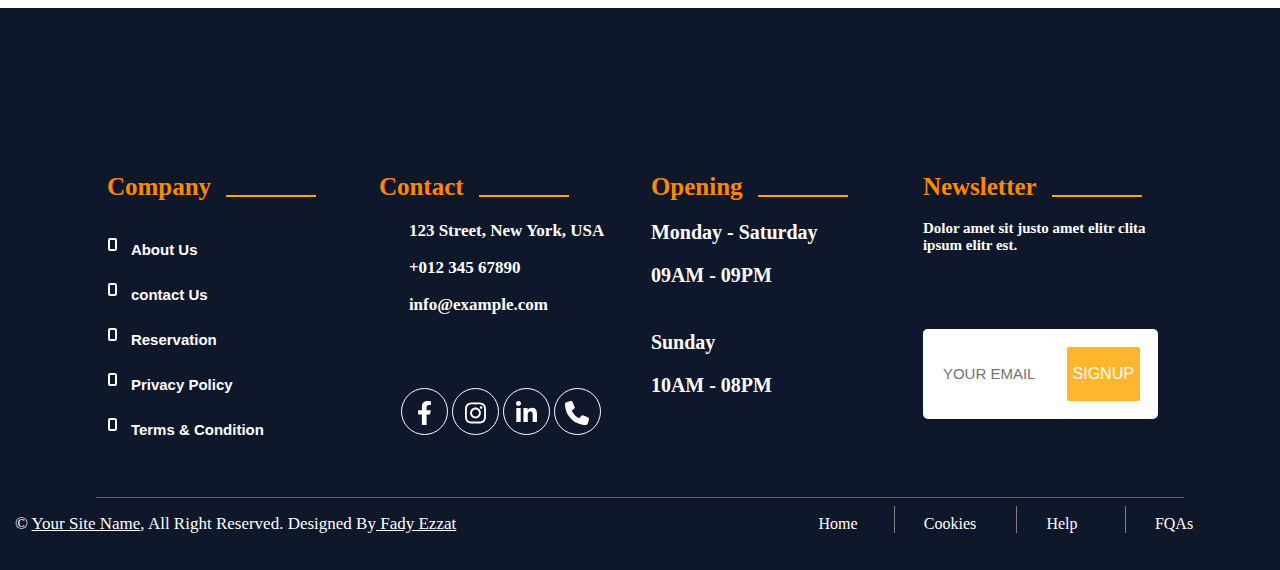
<file: service.html>
<!DOCTYPE html>
<html lang="en">

<head>
    <meta charset="UTF-8">
    <meta http-equiv="X-UA-Compatible" content="IE=edge">
    <meta name="viewport" content="width=device-width, initial-scale=1.0">
    <title>Resturant</title>
    <link rel="stylesheet" href="./css/all.min.css">
    <link rel="stylesheet" href="style.css">
</head>

<body>
    <!-- page head -->
    <div class="header chanheader">
        <div class="big chanbig">
            <div class="logo-icon">
                <div class="logo">Resturant</div>
                <div class="icones">
                    <div class="icon-btn">HOME</div>
                    <div class="icon-btn">ABOUT</div>
                    <div class="icon-btn" style="color: orange;">SERVICE</div>
                    <div class="icon-btn">MENU</div>
                    <div class="iconss">
                        <div class="icon-btn icon5">
                            PAGES
                        </div>
                        <div class="page">
                            <div class="pa">Our Teem</div>
                        </div>
                    </div>
                    <div class="icon-btn">CONTACT</div>
                    <div class="task-btn">BOOK A TABLE</div>
                </div>
            </div>
            <div class="new-main-header">
                <div class="new-info-page">
                    <h1>Service</h1>
                    <p>
                        HOME / PAGES / SERVICE
                    </p>
                </div>
            </div>
        </div>
    </div>
    <div class="quality">
        <div class="quality-card">
            <div class="card-info"><i class="fa-solid fa-kitchen-set img-info"></i></div>
            <h1>Master Chefs</h1>
            <p>Diam elitr kasd sed at elitr sed ipsum justo dolor sed clita amet diam</p>
        </div>
        <div class="quality-card">
            <div class="card-info"><i class="fa-solid fa-utensils img-info"></i></div>
            <h1>Quality Food</h1>
            <p>Diam elitr kasd sed at elitr sed ipsum justo dolor sed clita amet diam</p>
        </div>
        <div class="quality-card">
            <div class="card-info"><i class="fa-solid fa-globe img-info "></i></div>
            <h1>Online Order</h1>
            <p>Diam elitr kasd sed at elitr sed ipsum justo dolor sed clita amet diam</p>
        </div>
        <div class="quality-card">
            <div class="card-info"><i class="fa-solid fa-headset img-info"></i></div>
            <h1>24/7 Service</h1>
            <p>Diam elitr kasd sed at elitr sed ipsum justo dolor sed clita amet diam</p>
        </div>
    </div>
    <div class="quality">
        <div class="quality-card">
            <div class="card-info"><i class="fa-solid fa-kitchen-set img-info"></i></div>
            <h1>Master Chefs</h1>
            <p>Diam elitr kasd sed at elitr sed ipsum justo dolor sed clita amet diam</p>
        </div>
        <div class="quality-card">
            <div class="card-info"><i class="fa-solid fa-utensils img-info"></i></div>
            <h1>Quality Food</h1>
            <p>Diam elitr kasd sed at elitr sed ipsum justo dolor sed clita amet diam</p>
        </div>
        <div class="quality-card">
            <div class="card-info"><i class="fa-solid fa-globe img-info "></i></div>
            <h1>Online Order</h1>
            <p>Diam elitr kasd sed at elitr sed ipsum justo dolor sed clita amet diam</p>
        </div>
        <div class="quality-card">
            <div class="card-info"><i class="fa-solid fa-headset img-info"></i></div>
            <h1>24/7 Service</h1>
            <p>Diam elitr kasd sed at elitr sed ipsum justo dolor sed clita amet diam</p>
        </div>
    </div>
    <div class="footer">
        <div class="conf-card">
            <div class="footer-card">
                <div class="textaboutUs tf">Company</div>
                <div class="cardf-info">
                    <div class="conf">About Us</div>
                    <div class="conf">contact Us</div>
                    <div class="conf">Reservation</div>
                    <div class="conf">Privacy Policy</div>
                    <div class="conf">Terms & Condition</div>
                </div>
            </div>
            <div class="footer-card">
                <div class="textaboutUs tf">Contact</div>
                <div class="pref">
                    <p>123 Street, New York, USA</p>
                    <p style="cursor: pointer;">+012 345 67890</p>
                    <p style="cursor: pointer;">info@example.com</p>
                </div>
                <div class="linking">
                    <div class="li"><i class="fa-brands fa-facebook-f fa-xl"></i></div>
                    <div class="li"><i class="fa-brands fa-instagram fa-xl"></i></i></div>
                    <div class="li"><i class="fa-brands fa-linkedin-in fa-xl"></i></div>
                    <div class="li"><i class="fa-solid fa-phone fa-xl"></i></div>
                </div>
            </div>
            <div class="footer-card">
                <div class="textaboutUs tf">Opening</div>
                <div class="open">
                    <div class="openf">
                        <p>Monday - Saturday</p>
                        <p>09AM - 09PM</p>
                    </div>
                    <div class="openf">
                        <p>Sunday</p>
                        <p>10AM - 08PM</p>
                    </div>
                </div>
            </div>
            <div class="footer-card">
                <div class="textaboutUs tf">Newsletter </div>
                <div class="openf chanf">Dolor amet sit justo amet elitr clita ipsum elitr est.</div>
                <div class="signup">
                    <form action="index.html">
                        <input type="email" required placeholder="YOUR EMAIL">
                        <button type="submit">SIGNUP</button>
                    </form>
                </div>
            </div>
        </div>
        <div class="footer-bar">
            <div class="fbar-logo">© <u style="cursor: pointer;">Your Site Name</u>, All Right Reserved.
                Designed By<u style="cursor: pointer;"> Fady Ezzat</u></div>
            <div class="fhelps">
                <div class="helps">Home</div>
                <div class="helps">Cookies</div>
                <div class="helps">Help</div>
                <div class="helps">FQAs</div>
            </div>
        </div>
    </div>
    <div class="head-btn">
        <div class="logo-head">
            <div class="logo">Resturant</div>
            <div class="open-btn">
                <div class="hr-btn"></div>
                <div class="hr-btn"></div>
                <div class="hr-btn"></div>
            </div>
        </div>
        <div class="all-btn">
            <div class="button">HOME</div>
            <div class="button">ABOUT</div>
            <div class="button" style="color: orange;">SERVICE</div>
            <div class="button">MENU</div>
            <div class="button">OUR TEEM</div>
            <div class="button">CONTACT</div>
            <div class="button">BOOK A TABLE</div>
        </div>
    </div>
    <script src="./js/all.min.js"></script>
    <script src=" ./js/pages.js"></script>
</body>

</html>
</file>
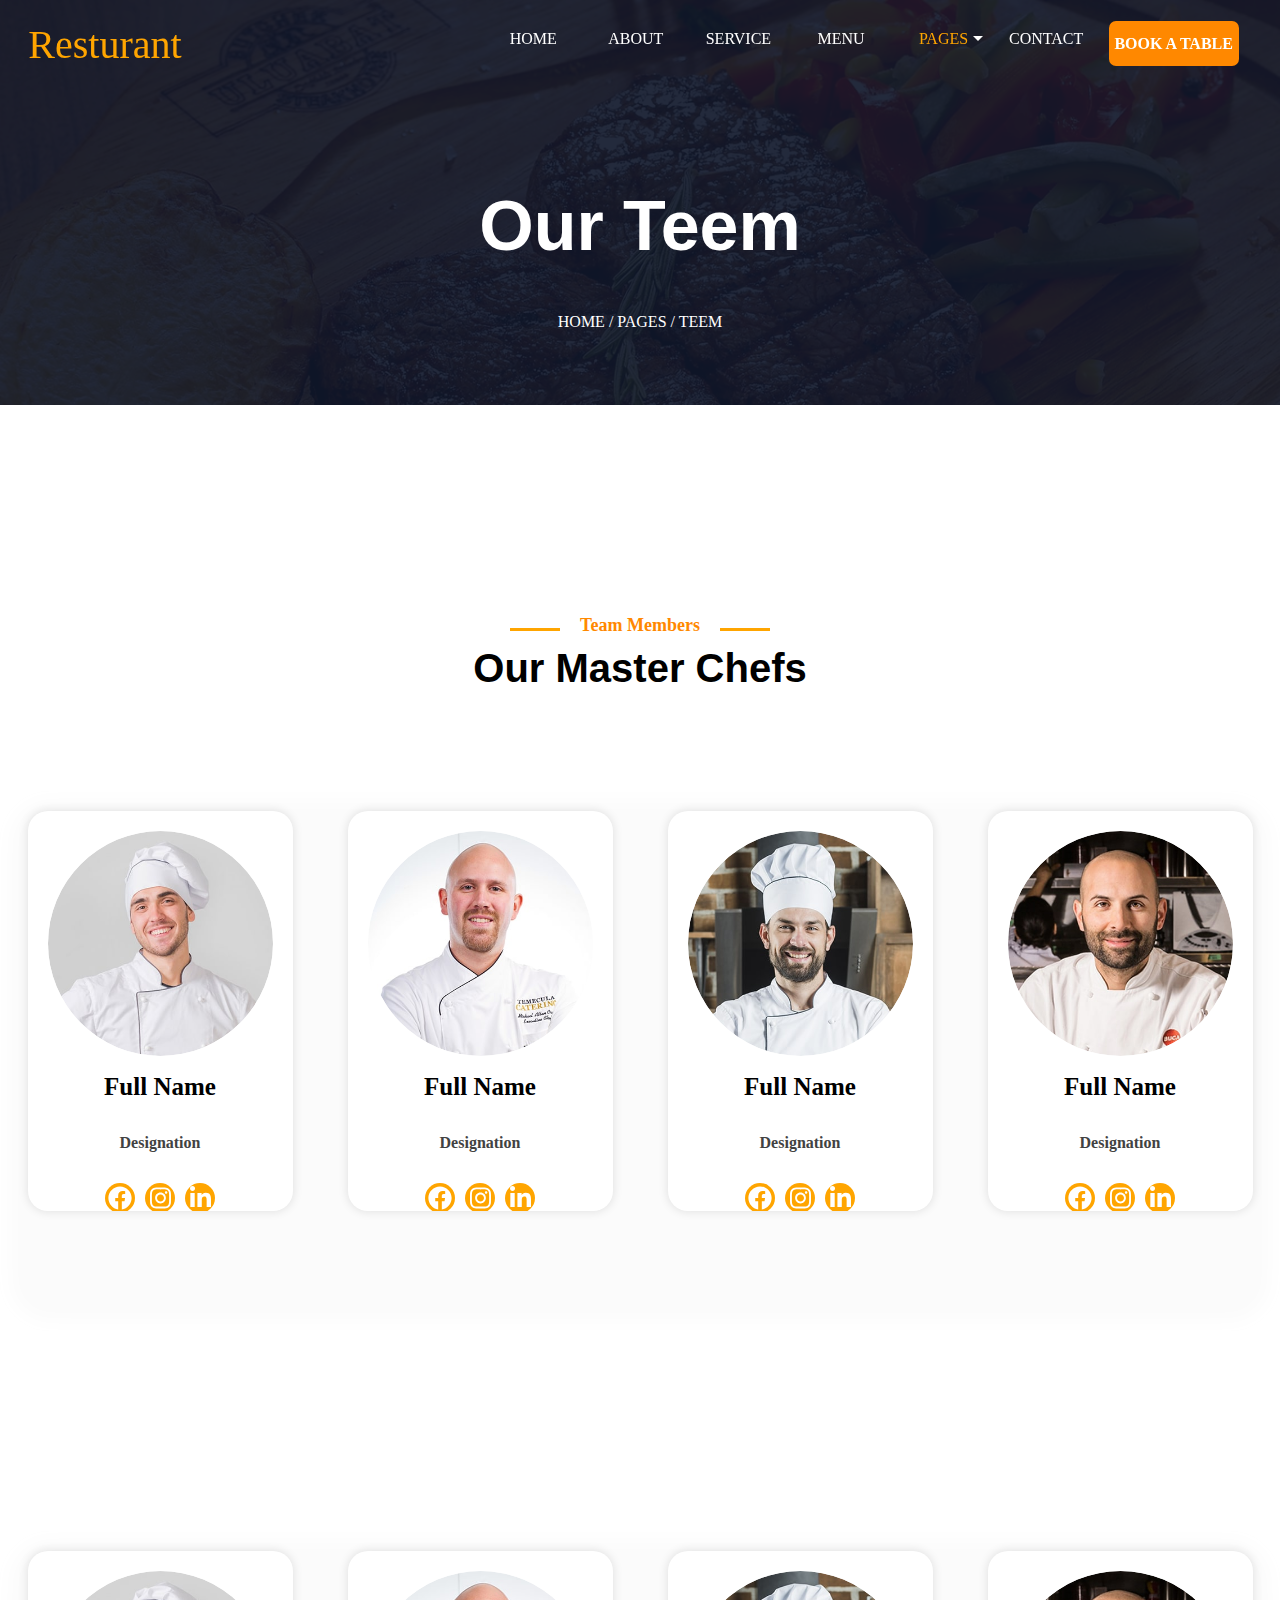
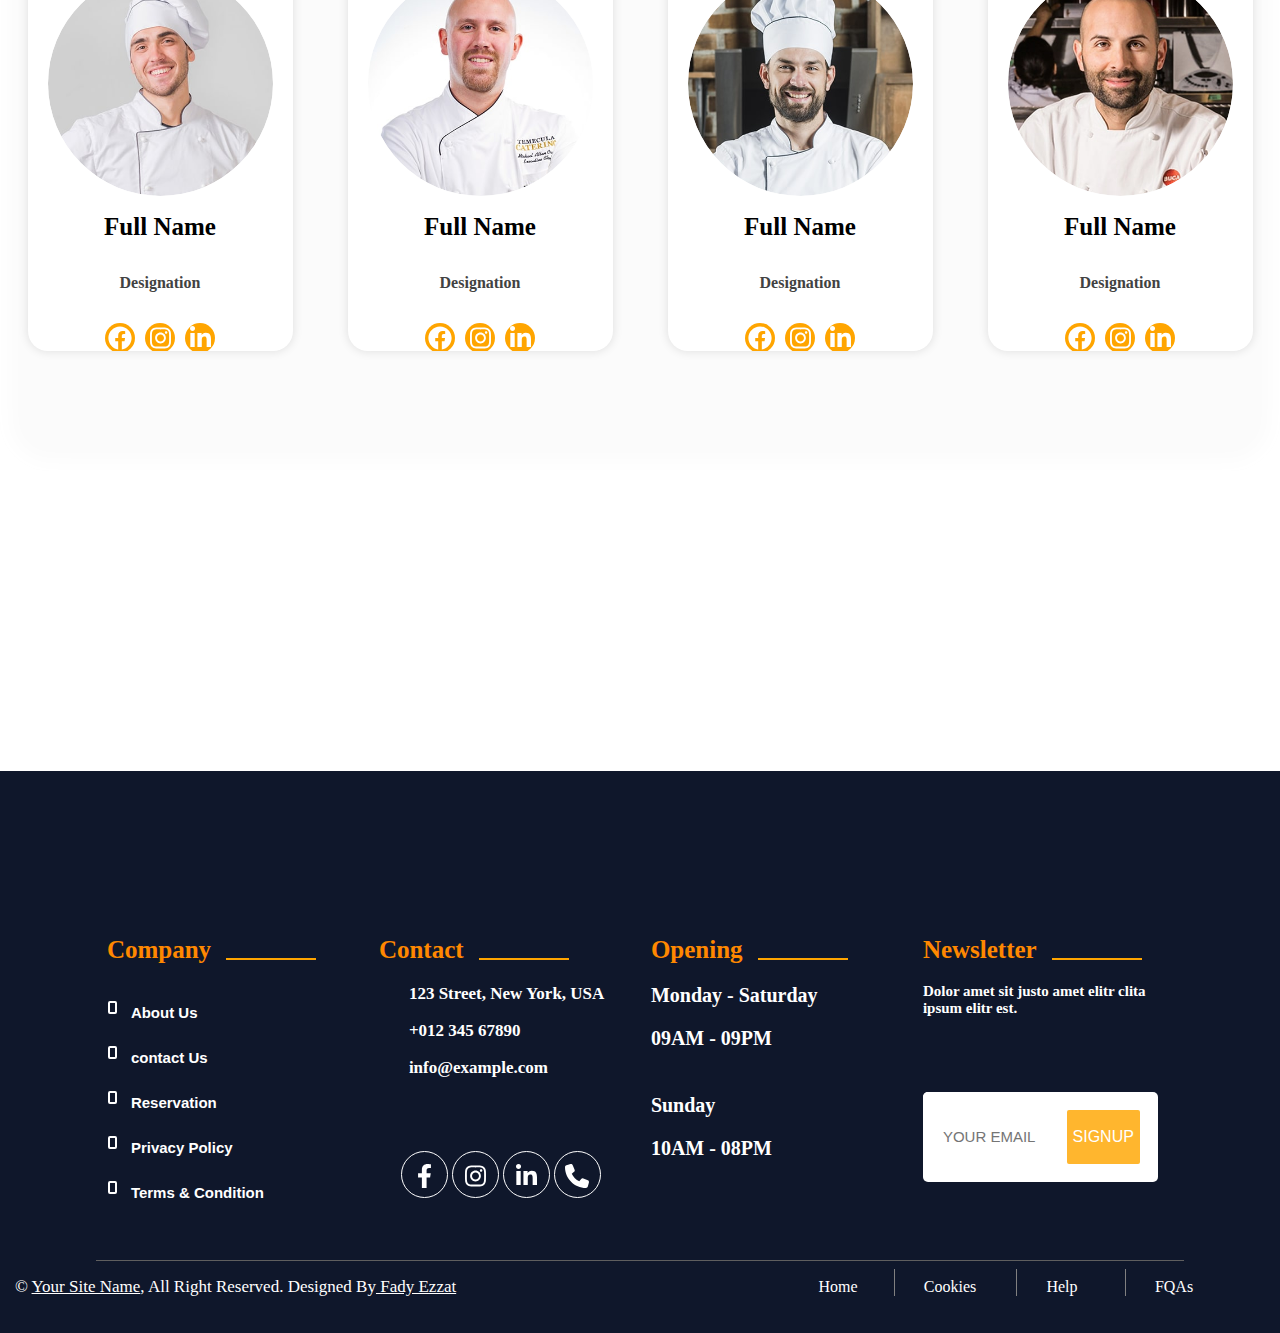
<file: teem.html>
<!DOCTYPE html>
<html lang="en">

<head>
    <meta charset="UTF-8">
    <meta http-equiv="X-UA-Compatible" content="IE=edge">
    <meta name="viewport" content="width=device-width, initial-scale=1.0">
    <title>Resturant</title>
    <link rel="stylesheet" href="./css/all.min.css">
    <link rel="stylesheet" href="style.css">
</head>

<body>
    <!-- page head -->
    <div class="header chanheader">
        <div class="big chanbig">
            <div class="logo-icon">
                <div class="logo">Resturant</div>
                <div class="icones">
                    <div class="icon-btn">HOME</div>
                    <div class="icon-btn">ABOUT</div>
                    <div class="icon-btn">SERVICE</div>
                    <div class="icon-btn">MENU</div>
                    <div class="iconss">
                        <div class="icon-btn icon5" style="color: orange;">
                            PAGES
                        </div>
                        <div class="page">
                            <div class="pa">Our Teem</div>
                        </div>
                    </div>
                    <div class="icon-btn">CONTACT</div>
                    <div class="task-btn">BOOK A TABLE</div>
                </div>
            </div>
            <div class="new-main-header">
                <div class="new-info-page">
                    <h1>Our Teem</h1>
                    <p>
                        HOME / PAGES / TEEM
                </div>
            </div>
        </div>
    </div>
    <div class="chefs">
        <div class="textfm textaboutUs cheft">Team Members</div>
        <div class="mostfm cheft">Our Master Chefs</div>
        <div class="quality big-chef">
            <div class="controlchef">
                <div class="chef-icon quality-card">
                    <div class="card-icon img1">
                        <img class="chef-img" src=" ./img/team-1.jpg" alt="">
                    </div>
                    <h1>Full Name</h1>
                    <p>Designation</p>
                    <div class="links">
                        <div class="link"><i class="fa-brands fa-facebook fa-xl"></i></div>
                        <div class="link"><i class="fa-brands fa-instagram fa-xl"></i></i></div>
                        <div class="link"><i class="fa-brands fa-linkedin-in fa-xl"></i></div>
                    </div>
                </div>
            </div>
            <div class="controlchef">
                <div class="chef-icon quality-card">
                    <div class="card-icon img2">
                        <img class="chef-img" src=" ./img/team-2.jpg" alt="">
                    </div>
                    <h1>Full Name</h1>
                    <p>Designation</p>
                    <div class="links">
                        <div class="link"><i class="fa-brands fa-facebook fa-xl"></i></div>
                        <div class="link"><i class="fa-brands fa-instagram fa-xl"></i></i></div>
                        <div class="link"><i class="fa-brands fa-linkedin-in fa-xl"></i></div>
                    </div>
                </div>
            </div>
            <div class="controlchef">
                <div class="chef-icon quality-card">
                    <div class="card-icon img3">
                        <img class="chef-img" src=" ./img/team-3.jpg" alt="">
                    </div>
                    <h1>Full Name</h1>
                    <p>Designation</p>
                    <div class="links">
                        <div class="link"><i class="fa-brands fa-facebook fa-xl"></i></div>
                        <div class="link"><i class="fa-brands fa-instagram fa-xl"></i></i></div>
                        <div class="link"><i class="fa-brands fa-linkedin-in fa-xl"></i></div>
                    </div>
                </div>
            </div>
            <div class="controlchef">
                <div class="chef-icon quality-card">
                    <div class="card-icon img4">
                        <img class="chef-img" src=" ./img/team-4.jpg" alt="">
                    </div>
                    <h1>Full Name</h1>
                    <p>Designation</p>
                    <div class="links">
                        <div class="link"><i class="fa-brands fa-facebook fa-xl"></i></div>
                        <div class="link"><i class="fa-brands fa-instagram fa-xl"></i></i></div>
                        <div class="link"><i class="fa-brands fa-linkedin-in fa-xl"></i></div>
                    </div>
                </div>
            </div>
        </div>
    </div>
    <div class="quality big-chef" style="margin-top: -100px; flex-flow: row-reverse">
        <div class="controlchef">
            <div class="chef-icon quality-card">
                <div class="card-icon img1">
                    <img class="chef-img" src=" ./img/team-1.jpg" alt="">
                </div>
                <h1>Full Name</h1>
                <p>Designation</p>
                    <div class="links">
                        <div class="link"><i class="fa-brands fa-facebook fa-xl"></i></div>
                        <div class="link"><i class="fa-brands fa-instagram fa-xl"></i></i></div>
                        <div class="link"><i class="fa-brands fa-linkedin-in fa-xl"></i></div>
                    </div>
            </div>
        </div>
        <div class="controlchef">
            <div class="chef-icon quality-card">
                <div class="card-icon img2">
                    <img class="chef-img" src=" ./img/team-2.jpg" alt="">
                </div>
                <h1>Full Name</h1>
                <p>Designation</p>
                    <div class="links">
                        <div class="link"><i class="fa-brands fa-facebook fa-xl"></i></div>
                        <div class="link"><i class="fa-brands fa-instagram fa-xl"></i></i></div>
                        <div class="link"><i class="fa-brands fa-linkedin-in fa-xl"></i></div>
                    </div>
            </div>
        </div>
        <div class="controlchef">
            <div class="chef-icon quality-card">
                <div class="card-icon img3">
                    <img class="chef-img" src=" ./img/team-3.jpg" alt="">
                </div>
                <h1>Full Name</h1>
                <p>Designation</p>
                    <div class="links">
                        <div class="link"><i class="fa-brands fa-facebook fa-xl"></i></div>
                        <div class="link"><i class="fa-brands fa-instagram fa-xl"></i></i></div>
                        <div class="link"><i class="fa-brands fa-linkedin-in fa-xl"></i></div>
                    </div>
            </div>
        </div>
        <div class="controlchef">
            <div class="chef-icon quality-card">
                <div class="card-icon img4">
                    <img class="chef-img" src=" ./img/team-4.jpg" alt="">
                </div>
                <h1>Full Name</h1>
                <p>Designation</p>
                    <div class="links">
                        <div class="link"><i class="fa-brands fa-facebook fa-xl"></i></div>
                        <div class="link"><i class="fa-brands fa-instagram fa-xl"></i></i></div>
                        <div class="link"><i class="fa-brands fa-linkedin-in fa-xl"></i></div>
                    </div>
            </div>
        </div>
    </div>
    <div class="footer">
        <div class="conf-card">
            <div class="footer-card">
                <div class="textaboutUs tf">Company</div>
                <div class="cardf-info">
                    <div class="conf">About Us</div>
                    <div class="conf">contact Us</div>
                    <div class="conf">Reservation</div>
                    <div class="conf">Privacy Policy</div>
                    <div class="conf">Terms & Condition</div>
                </div>
            </div>
            <div class="footer-card">
                <div class="textaboutUs tf">Contact</div>
                <div class="pref">
                    <p>123 Street, New York, USA</p>
                    <p style="cursor: pointer;">+012 345 67890</p>
                    <p style="cursor: pointer;">info@example.com</p>
                </div>
                <div class="linking">
                    <div class="li"><i class="fa-brands fa-facebook-f fa-xl"></i></div>
                    <div class="li"><i class="fa-brands fa-instagram fa-xl"></i></i></div>
                    <div class="li"><i class="fa-brands fa-linkedin-in fa-xl"></i></div>
                    <div class="li"><i class="fa-solid fa-phone fa-xl"></i></div>
                </div>
            </div>
            <div class="footer-card">
                <div class="textaboutUs tf">Opening</div>
                <div class="open">
                    <div class="openf">
                        <p>Monday - Saturday</p>
                        <p>09AM - 09PM</p>
                    </div>
                    <div class="openf">
                        <p>Sunday</p>
                        <p>10AM - 08PM</p>
                    </div>
                </div>
            </div>
            <div class="footer-card">
                <div class="textaboutUs tf">Newsletter </div>
                <div class="openf chanf">Dolor amet sit justo amet elitr clita ipsum elitr est.</div>
                <div class="signup">
                    <form action="index.html">
                        <input type="email" required placeholder="YOUR EMAIL">
                        <button type="submit">SIGNUP</button>
                    </form>
                </div>
            </div>
        </div>
        <div class="footer-bar">
            <div class="fbar-logo">© <u style="cursor: pointer;">Your Site Name</u>, All Right Reserved.
                Designed By<u style="cursor: pointer;"> Fady Ezzat</u></div>
            <div class="fhelps">
                <div class="helps">Home</div>
                <div class="helps">Cookies</div>
                <div class="helps">Help</div>
                <div class="helps">FQAs</div>
            </div>
        </div>
    </div>
    <div class="head-btn">
        <div class="logo-head">
            <div class="logo">Resturant</div>
            <div class="open-btn">
                <div class="hr-btn"></div>
                <div class="hr-btn"></div>
                <div class="hr-btn"></div>
            </div>
        </div>
        <div class="all-btn">
            <div class="button">HOME</div>
            <div class="button">ABOUT</div>
            <div class="button">SERVICE</div>
            <div class="button">MENU</div>
            <div class="button" style="color: orange;">OUR TEEM</div>
            <div class="button">CONTACT</div>
            <div class="button">BOOK A TABLE</div>
        </div>
    </div>
    <script src="./js/all.min.js"></script>
    <script src=" ./js/pages.js"></script>
</body>

</html>
</file>
<file: style.css>
* {
  transition: 0.5s ease-in-out;
  scroll-behavior: smooth;
}

body {
  margin: auto;
}

.header {
  /* padding: 8px 16px 0px 0px; */
  /* margin: -8px 0px 0px -8px; */
  width: 100%;
  height: 120vh;
  background-image: url(./img/bg-hero.jpg);
  background-size: cover;
}

.big {
  width: 100%;
  height: 120vh;
  background-color: #0f172bea;
  color: white;
  /* padding: 8px 16px 0px 0px; */
  /* margin-top: -8px; */
}

.logo-icon {
  position: fixed;
  /* margin-top: -8px; */
  top: 0;
  left: 0;
  height: 10vh;
  width: 100%;
  display: flex;
  flex-flow: row nowrap;
  justify-content: space-between;
  align-content: center;
  z-index: 999;
  transition: 0s;
}

.logo {
  width: 170px;
  text-align: center;
  color: orange;
  height: 10vh;
  margin-left: 20px;
  font-size: 40px;
  line-height: 10vh;
  cursor: pointer;
}

.icones {
  width: 60%;
  margin-right: 30px;
  display: flex;
  flex-flow: row wrap;
  justify-content: space-around;
  align-content: center;
}

.icon-btn {
  transition: 0.4s ease;
  cursor: pointer;
  width: 80px;
  height: 30px;
  line-height: 30px;
  text-align: center;
}

.icon5::after {
  content: "";
  border: 5px solid;
  border-color: rgb(255, 255, 255) rgba(255, 0, 0, 0) rgba(255, 255, 0, 0) rgba(255, 255, 255, 0);
  position: absolute;
  margin-left: 5px;
  margin-top: 12px;
}

.task-btn {
  width: 130px;
  background-color: rgb(255, 136, 0);
  font-weight: bold;
  height: 5vh;
  line-height: 5vh;
  text-align: center;
  margin-top: -3px;
  border-radius: 7px;
  cursor: pointer;
  transition: 0.6s ease;
}

.icon-btn:hover {
  color: orange;
}

.task-btn:hover {
  background-color: rgb(255, 94, 0);
}

.page {
  width: 80px;
  height: 80px;
  display: flex;
  flex-flow: column wrap;
  justify-content: space-around;
  align-content: center;
  margin-top: 0px;
  margin-left: 10px;
  background-color: white;
  position: fixed;
  box-shadow: inset 0 0 10px 1px gray;
  display: none;
}

.pa {
  color: #ff9300;
  cursor: pointer;
  font-family: sans-serif;
  font-size: 13px;
  font-weight: bolder;
  width: 80%;
}

.pa:hover {
  color: #0303d0;
}

.iconss:hover .page {
  display: flex;
}

.iconss:hover .icon-btn {
  color: orange;
}

/* header main style */
.header-main {
  padding-top: 15vh;
  height: 90vh;
  width: 80%;
  display: grid;
  grid-template-columns: auto auto;
  margin: auto;
}

.sammry {
  width: 500px;
  height: 500px;
}

.sammry h1 {
  font-size: 70px;
}

.sammry p {
  font-size: 20px;
  padding-bottom: 20px;
}

.image-head {
  width: 525px;
  height: 525px;
  border-radius: 50%;
  animation: spin 20s infinite 0s linear;
}

.header-image {
  border-radius: 50%;
}

.change {
  width: 200px !important;
  height: 10vh !important;
  line-height: 10vh !important;
  font-size: 20px;
}

.quality {
  margin: auto;
  margin-top: 100px;
  width: 90%;
  border-radius: 50px;
  height: auto;
  display: flex;
  flex-flow: row wrap;
  justify-content: space-around;
  align-content: space-around;
  margin-bottom: 300px;
  background-color: rgb(251, 251, 251);
  box-shadow: inset 0px 0px 20px 10px rgb(255, 255, 255);
}

.quality-card {
  cursor: pointer;
  width: 225px;
  height: auto;
  padding: 20px;
  font-weight: bold;
  background-color: white;
  box-shadow: 0px 0px 10px 1px rgba(0, 0, 0, 0.103);
}

.quality-card h1 {
  font-size: 25px;
}

.quality-card p {
  color: rgb(66, 66, 66);
}

.quality-card:hover {
  color: white;
  background-color: rgb(255, 145, 0);
}

.quality-card:hover p {
  color: white;
}

/* aboutUs */
.aboutUs {
  width: 100%;
  height: auto;
  display: flex;
  flex-flow: row wrap;
  justify-content: center;
  align-content: center;
  transition: 0.5s linear;
  margin-bottom: 300px;
  margin-top: 100px;
}

.cha {
  margin-top: 30px;
  margin-bottom: 30px;
}

.aboutUs-image {
  width: auto;
  height: auto;
  display: grid;
  grid-template-columns: auto auto;
  grid-template-rows: auto auto;
  margin-bottom: 60px;
}

.imgus1 {
  width: 250px;
  height: 250px;
}

.imgus2 {
  width: 150px;
  height: 150px;
}

.imag1 {
  align-self: self-end;
  margin-bottom: 10px;
}

.imag2 {
  align-self: self-end;
  margin-bottom: 10px;
  margin-left: 22px;
}

.imag3 {
  align-self: self-start;
  justify-self: flex-end;
  margin-top: 10px;
}

.imag4 {
  align-self: self-start;
  margin-top: 10px;
  margin-left: 22px;
}

.aboutUs-text {
  margin-top: 80px;
  margin-left: 20px;
  width: 40%;
  height: 65vh;
  display: grid;
  grid-template-columns: auto;

}

.textaboutUs {
  font-size: 18px;
  font-weight: bold;
  font-family: cursive;
  color: rgb(255, 136, 0);
}

.hr hr {
  width: 50px;
  height: 2px;
  border: 0;
  margin-top: -13px;
  margin-left: 90px;
  background-color: rgb(255, 136, 0);
}

.welcomeaboutUs {
  font-size: 40px;
  font-weight: bolder;
  font-family: sans-serif;
}

.paboutUs {
  font-size: 17px;
  color: #7e7e7e;
}

.existaboutUs {
  margin: 0 auto 0 auto;
  width: 100%;
  display: flex;
  flex-flow: row wrap;
  justify-content: center;
  align-content: center;
}

.numaboutUs {
  width: 50%;
  height: 10vh;
  display: flex;
  flex-flow: row wrap;
  justify-content: space-around;
  align-content: center;
}

.numofit {
  margin: auto 0 auto 0;
  font-size: 70px;
  font-weight: bold;
  color: orange;
  width: 70px;
}

.numofit::before {
  content: "";
  width: 7px;
  background-color: orange;
  height: 10vh;
  position: absolute;
  margin-top: 7px;
  margin-left: -24px;
}

.detialsofit {
  width: 80px;
  text-align: center;
  margin: auto 0 auto 0;
  display: flex;
  flex-flow: column wrap;
  justify-content: space-around;
  align-content: space-around;
  font-weight: bold;
}

.textofit1 {
  color: #999999e0;
}

/* Menu */
.foodMenu {
  margin-top: 50px;
  width: 100%;
  height: auto;
  display: flex;
  flex-flow: column wrap;
  align-content: center;
  font-weight: bold;
  text-align: center;
  padding-bottom: 50px;
  margin-bottom: 300px;
}

.textfm::before {
  content: "";
  width: 50px;
  height: 3px;
  background-color: orange;
  position: absolute;
  margin-top: 13px;
  margin-left: -70px;
}

.textfm::after {
  content: "";
  width: 50px;
  height: 3px;
  background-color: orange;
  position: absolute;
  margin-top: 13px;
  margin-left: 20px;
}

.mostfm {
  margin-top: 20px;
  font-size: 40px;
  font-family: sans-serif;
  font-weight: bolder;
}

.populerfm {
  width: 50%;
  margin: 20px auto 0 auto;
  height: 20vh;
  display: flex;
  flex-flow: row wrap;
  justify-content: space-around;
  align-content: center;
}

.iconfm {
  cursor: pointer;
  width: 30%;
  height: 12vh;
  display: flex;
  flex-flow: column wrap;
  justify-content: center;
  align-content: center;
  text-align: left;
}

.continerfm {
  width: 100%;
  height: 30px;
  position: relative;
  display: flex;
  justify-content: center;
}

.hrfm {
  margin-top: 3.5px;
  position: absolute;
  top: 50%;
  transform: translateY(-50%);
  width: 100%;
  height: 1px;
  background-color: rgb(138, 138, 138);
}

.hrscrollfm {
  position: absolute;
  left: 0%;
  top: 50%;
  transform: translateY(-50%);
  transform: translateX(0%);
  width: 30%;
  height: 7px;
  border-radius: 4px;
  background-color: orange;
}

.listfm {
  margin-top: 20px;
  width: 90%;
  height: 65vh;
  display: grid;
  grid-template-columns: auto auto;
  grid-template-rows: auto auto auto auto;
}

.foodfm {
  width: auto;
  height: 15vh;
  display: grid;
  margin: 10px 0 10px 0;
  grid-template-columns: repeat(2, auto);
}

.con-imagefm {
  margin: auto;
  width: 80%;
  height: 10vh;
}

.titlefm {
  margin-left: 10px;
  font-size: 20px;
  font-weight: bold;
  text-align: left;
  font-family: sans-serif;
}

.pricefm {
  margin-top: -20px;
  margin-right: 10px;
  text-align: right;
  font-size: 20px;
  font-family: sans-serif;
  color: orange;
}

.con-hrfm {
  margin: auto;
  margin-top: 10px;
  width: 100%;
  height: 1px;
  background-color: #7e7e7e;
}

.detailsfm {
  color: #5e5d5d;
  text-align: left;
  margin-top: -5px;
  margin-left: 10px;
  font-style: italic;
}

.booking {
  margin-top: 200px;
  height: 67vh;
  width: 100%;
  /* margin-left: -8px; */
  display: flex;
  flex-flow: row nowrap;
  margin-bottom: 300px;
}

.videob {
  width: 50%;
  height: 67vh;
  background-image: url(./img/video.jpg);
  background-size: cover;
  display: flex;
  flex-flow: row wrap;
  justify-content: center;
  align-content: center;
}

.label {
  display: flex;
  flex-flow: row wrap;
  justify-content: center;
  align-content: center;
  width: 90px;
  height: 90px;
  border-radius: 50%;
  background-image: linear-gradient(160deg, rgb(255, 125, 4) 20%, rgb(255, 136, 0) 40%, rgb(255, 153, 0) 60%, rgb(255, 187, 0) 80%);
  cursor: pointer;
  animation: spin 1s infinite linear;
}

.fulll {
  position: absolute;
  margin-top: -59px;
  margin-left: 34px;
  width: 30px;
  height: 30px;
  background-color: #000000;
  clip-path: polygon(0% 100%, 0% 100%, 100% 50%, 0% 0%);
}

.formb {
  width: 50%;
  background-image: linear-gradient(160deg,
      rgb(7, 0, 41) 20%,
      rgb(10, 0, 53) 40%,
      rgb(0, 0, 83) 60%,
      rgb(21, 0, 114) 80%);
  padding: 40px;
  font-family: sans-serif;
  font-weight: bold;
}

.textb {
  font-size: 22px;
}

.textb hr {
  margin-left: 140px;
  margin-top: -10px;
}

.onlineb {
  color: white;
  font-size: 50px;
}

.form-formb {
  height: 40vh;
  width: 100%;
  display: flex;
  flex-flow: row wrap;
  justify-content: space-around;
  align-content: space-around;
}

.formin {
  height: 40vh;
  width: 100%;
  display: flex;
  flex-flow: row wrap;
  justify-content: space-around;
  align-content: space-around;
}

.inform {
  display: flex;
  flex-flow: row wrap;
  justify-content: center;
  align-content: center;
  background-color: #ffffff;
  width: 45%;
  height: 8vh;
  border-radius: 5px;
}

.placholder {
  width: 100%;
  height: 4vh;
  line-height: 5vh;
  padding-left: 10px;
  color: #7e7e7e;
  font-size: 20px;
  margin-top: 10px;
}

.inform input {
  width: 100%;
  height: 3vh;
}

#selform {
  background-color: white;
  width: 100%;
}

#sel {
  width: 100%;
}

.chan {
  width: 96%;
  height: 5vh;
  line-height: 5vh;
  color: white;
  font-size: 17px;
  background-color: rgb(255, 136, 0);
  font-weight: bold;
  text-align: center;
  margin-top: -3px;
  border-radius: 7px;
  cursor: pointer;
  transition: 0.6s ease;
  border: 0;
}

.chan:hover {
  background-color: rgb(255, 94, 0);
}

.req {
  width: 95%;
  height: 8vh;
}

.req textarea {
  height: 4vh;
  cursor: default;
  width: 100%;
  resize: none;
}

input,
textarea,
select {
  border: 0;
  outline: 0;
  padding-left: 10px;
  font-size: 15px;
  font-family: sans-serif;
  border-radius: 5px;
}

/* Our Teem */
.chefs {
  margin-top: 200px;
  height: auto;
  width: 100%;
  display: flex;
  flex-flow: column nowrap;
  justify-content: center;
}

.cheft {
  margin: 10px auto 0 auto;
}

.controlchef {
  height: 60vh;
}

.chef-icon {
  width: auto;
  height: 40vh;
  text-align: center;
  border-radius: 20px;
  transition: 0.4s;
  overflow: hidden;
  margin: 20px auto 20px auto;
  display: grid;
  grid-template-columns: auto;
  cursor: default;
}

.chef-icon:hover {
  background-color: white;
  color: #000000;
  padding-bottom: 80px;
  transform: scale(1.05);
}

.big-chef {
  height: auto;
  width: 100%;
  display: grid;
  grid-template-columns: auto auto auto auto;
  grid-template-rows: auto;
}

.card-info {
  height: auto;
}

.img-info {
  font-size: 80px;
  color: orange;
  transition: 0.3s;
}

.quality-card:hover .img-info {
  color: white;
}

.card-icon {
  height: 25vh;
  width: 25vh;
  border-radius: 50%;
  overflow: hidden;
  margin: auto;
  display: grid;
  grid-template-columns: auto;
}

.chef-img {
  height: 25vh;
  width: 25vh;
  border-radius: 50%;
  transition: 0.3s;
}

.chef-icon:hover .chef-img {
  transform: scale(1.1);
}


.chef-icon:hover p {
  color: #000000;
}

.links {
  width: auto;
  margin: 10px auto 0 auto;
  /* margin-top: 3vh; */
  height: auto;
  display: flex;
  flex-flow: row wrap;
  justify-content: space-around;
  align-content: space-around;
}

.link {
  text-align: center;
  line-height: 32px;
  color: white;
  width: 30px;
  height: 30px;
  border-radius: 50%;
  background-color: orange;
  margin: 5px;
  cursor: pointer;
}

.footer {
  height: auto;
  width: 100%;
  background-color: #0F172B;
  display: flex;
  flex-flow: column nowrap;
  justify-content: space-between;
  align-content: center;
  /* margin-left: -8px; */
  /* margin-bottom: -8px; */
  padding-top: 30px;
}

.footer-bar {
  height: auto;
  width: 100%;
  display: flex;
  flex-flow: row nowrap;
  justify-content: space-between;
  align-content: center;
  margin-bottom: 10px;
}

.fbar-logo {
  padding: 0;
  line-height: 8vh;
  font-size: 17px;
  color: white;
  width: 50%;

  margin-left: 15px;
}

.fhelps {
  margin-right: 50px;
  width: 35%;
  display: flex;
  flex-flow: row nowrap;
  justify-content: space-around;
  align-content: center;
}

.helps {
  color: white;
  width: 54px;
  text-align: center;
  line-height: 8vh;
  cursor: pointer;
}

.helps:not(:nth-child(1))::before {
  content: "";
  width: 1px;
  background-color: gray;
  height: 3vh;
  position: absolute;
  margin-top: 18px;
  margin-left: -30px;
}

.conf-card {
  margin: 15vh auto 0 auto;
  height: 35vh;
  width: 85%;
  display: flex;
  flex-flow: row wrap;
  justify-content: space-around;
  align-content: center;
}

.footer-card {
  width: 23%;
  height: 35vh;
  display: grid;
}

.tf {
  font-size: 25px;
}

.tf::after {
  content: "";
  width: 10vh;
  background-color: orange;
  height: 2px;
  position: absolute;
  margin-top: 22px;
  margin-left: 15px;
}

.cardf-info {
  height: 25vh;
  display: flex;
  flex-flow: column nowrap;
  justify-content: space-around;
  margin-bottom: 10px;
}

.conf {
  height: 4vh;
  width: 90%;
  margin-left: 17px;
  line-height: 4vh;
  color: white;
  font-weight: bold;
  font-family: sans-serif;
  font-size: 15px;
  cursor: pointer;
  padding-left: 7px;
  padding-right: -7px;
  transition: 0.3s;
}

.conf::before {
  content: "";
  border: 2px solid white;
  width: 5px;
  height: 9px;
  position: absolute;
  margin-left: -23px;
  margin-top: 6px;
  border-radius: 2px;
}

.conf:hover {
  letter-spacing: 0.5px;
}

.pref {
  font-size: 17px;
  height: 20vh;
  width: 80%;
  color: white;
  font-weight: bolder;
  margin-left: 30px;
}

.open {
  margin-bottom: 10vh;
}

.openf {
  height: 10vh;
  font-size: 20px;
  color: white;
  font-weight: bold;
}

.chanf {
  font-size: 15px;
}

.signup {
  background-color: rgb(255, 255, 255);
  height: 10vh;
  margin-bottom: 50px;
  border-radius: 5px;
  width: 235px;
}

.signup input {
  height: 9.6vh;
  float: left;
  width: 110px;
  padding-left: 20px;
  border-radius: 5px 0 0 5px;
}

.signup button {
  border: 0;
  outline: 0;
  background-color: rgb(255, 182, 46);
  height: 6vh;
  color: white;
  border-radius: 2px;
  font-size: 16px;
  float: right;
  margin-top: 2vh;
  margin-right: 2vh;
}

.conf-card::after {
  content: "";
  width: 85%;
  background-color: rgb(95, 95, 95);
  height: 1px;
  position: absolute;
  margin: auto;
  margin-top: 36vh;
}

.linking {
  margin-left: 20px;
  width: 180px;
  height: 7vh;
  display: grid;
  grid-template-columns: auto auto auto auto;
  margin-bottom: 4vh;
}

.li {
  margin: 2px;
  border: 1px solid white;
  text-align: center;
  line-height: 5.5vh;
  width: 5vh;
  height: 5vh;
  border-radius: 50%;
  color: white;
}

.li:hover,
.link:hover {
  transform: scale(1.05);
}

a {

  text-decoration: none;

  color: white;

}

a:hover {
  color: orange;
}

/*Change In Pages*/
.chanheader {
  height: 45vh;
}

.chanbig {
  height: 45vh;
}

.new-main-header {
  height: 40vh;
  padding-top: 7vh;
  display: flex;
  flex-flow: column wrap;
  justify-content: space-around;
  text-align: center;
}

.new-info-page h1 {
  font-size: 70px;
  font-family: sans-serif;
  font-weight: bolder;
}

.head-btn {
  display: none;
}

.contactus {
  height: 60vh;
  width: 100%;
  margin: 200px auto 200px auto;
  display: flex;
  flex-flow: row wrap;
  justify-content: space-around;
  align-content: space-around;
}

.place {
  color: #7e7e7e;
  padding: 10px;
}

.input-to-us {
  width: 45%;
  height: auto;
  border: 1px solid #5e5d5d;
  margin: auto;
  border-radius: 10px;
}

.input-to-us input {
  width: 90%;
  padding-left: 10px;
  font-size: 17px;
  font-family: sans-serif;
  font-weight: bolder;
  padding-bottom: 10px;
  margin-left: 3px;
}

.requir {
  width: 95%;
}

.requir textarea {
  width: 96%;
  resize: none;
}

/* Media Query */
@media (max-width : 1190px) {
  .logo-icon {
    display: none;
  }

  .head-btn {
    display: block;
    position: fixed;
    top: 0;
    left: 0;
    width: 100%;
    /*background-color: #000000DF;*/
    /* background-color: #0F172BF8;
*/
  }

  .logo-head {
    width: 100%;
    height: 10vh;
    display: flex;
    flex-flow: row;
    justify-content: space-between;
  }

  .all-btn {
    width: 100%;
    padding-left: 5px;
    overflow: hidden;
    background-color: #000000AD;
  }

  .button {
    margin: 5px;
    color: white;
    cursor: pointer;
    width: 100%;
    transition: 0.3s;
  }

  .button:hover {
    letter-spacing: 1px;
    color: orange;
  }

  .open-btn {
    width: 35px;
    height: 35px;
    margin-right: 50px;
    margin-top: 2vh;
    background-color: #0000;
    padding: 0;
    display: flex;
    flex-flow: column wrap;
    justify-content: center;
    align-content: center;
    border-radius: 5px;
    color: white;
    cursor: default;

  }


  .hr-btn {
    margin: 0;
    width: 80%;
    height: 2px;
    margin-top: 3px;
    margin-bottom: 3px;
    background-color: white;
    align-self: end;
    transition: 0.45s;
  }
}

.hr-btn:nth-child(3) {
  width: 47%;
}

.hr-btn:nth-child(2) {
  width: 30%;
}


@media (max-width : 1250px) {
  .sammry {
    width: 250px;
  }

  .sammry h1 {
    font-size: 50px;
  }

  .sammry p {
    font-size: 15px;
  }

  .image-head {
    width: 480px;
    height: 480px;
  }

  .change {
    width: 150px !important;
    height: 6vh !important;
    line-height: 6vh !important;
    font-size: 15px;
    margin-top: 15px;
  }

  /* quality change */
  .quality {
    display: grid;
    grid-template-columns: auto auto;
    grid-template-rows: auto auto;
  }

  .quality-card {
    width: 200px;
    padding: 20px;
    margin: 15px;
    background-color: white;
  }

  .quality-card h1 {
    font-size: 20px;
  }

  /* aboutUs */
  .imgus1 {
    width: 175px;
    height: 175px;
  }

  .imgus2 {
    width: 100px;
    height: 100px;
  }

  .textaboutUs {
    font-size: 15px;
    font-family: sans-serif;
  }

  .hr hr {
    margin-top: -10px;
    margin-left: 80px;
  }

  .welcomeaboutUs {
    font-size: 23px;
  }

  .paboutUs {
    font-size: 12px;
  }

  .existaboutUs {
    flex-flow: column;
    align-content: start;
  }

  .numaboutUs {
    align-content: space-around;
  }

  .numofit {
    font-size: 50px;
  }

  .numofit::before {
    height: 7vh;
  }

  .numaboutUs {
    width: 200px;
  }

  @media (max-width : 1050px) {
    .sammry h1 {
      font-size: 40px;
    }

    .image-head {
      width: 400px;
      height: 400px;
    }

    .imgus1 {
      width: 140px;
      height: 140px;
    }

    .imgus2 {
      width: 90px;
      height: 90px;
    }

    .quality-card {
      width: 160px;
    }

  }

  @media (max-width : 850px) {
    .sammry {
      width: 170px;
    }

    .sammry h1 {
      font-size: 27px;
    }

    .sammry p {
      font-size: 12px;
    }

    .image-head {
      width: 300px;
      height: 300px;
    }

    .imgus1 {
      width: 120px;
      height: 120px;
    }

    .imgus2 {
      width: 70px;
      height: 70px;
    }


    .quality-card {
      width: 150px;
    }
  }


  @media (max-width : 495px) {
    .sammry h1 {
      font-size: 30px;
    }

    .header-main {
      width: 50%;
      display: grid;
      grid-template-columns: auto;
      grid-template-rows: auto auto;
      grid-template-areas: "up"
        "down";
    }

    .sammry {
      grid-area: down;
    }

    .image-head {
    margin-bottom: 30px;
      grid-area: up;
    }
  }

  /* chefs */
  .chefs {
    height: auto;
  }
}

@media (max-width : 935px) {

  /* Menu */
  .foodMenu {
    height: auto;
    margin: auto;
    margin-bottom: 150px;
    margin-top: 100px;
  }

  .listfm {
    height: 130vh;
    grid-template-columns: auto;
    margin: auto;
  }

  .populerfm {
    width: 90%;
  }
}

@media (max-width : 1270px) {

  .image-head {
    width: 465px;
    height: 465px;
  }
}

@media (max-width : 1255px) {

  .fbar-logo {
    font-size: 13px;
  }


  .helps {
    width: auto;
    font-size: 12px;
  }

  .helps:not(:nth-child(1))::before {
    margin-top: 18px;
    height: 2vh;
  }

  .conf-card {
    margin: 10vh auto 0 auto;
    height: 70vh;
    width: 85%;
    display: grid;
    grid-template-columns: auto auto;
  }

  .footer-card {
    width: 200px;
    display: grid;
    grid-template-columns: 1fr;
  }

  .tf {
    font-size: 20px;
  }

  .tf::after {
    margin-top: 10px;
    margin-left: 15px;
  }


  .conf {
    width: 100%;
    font-size: 14px;
  }

  .conf::before {
    width: 3px;
    height: 7px;
  }

  .conf:hover {
    letter-spacing: 0.3px;
    color: #ff9300;
  }

  .pref {
    font-size: 16px;
    width: 90%;
  }

  .openf {
    height: 8vh;
    font-size: 15px;
    margin: 1px;
  }

  .chanf {
    font-size: 15px;
  }

  .signup {
    height: 8vh;
    width: 200px;
  }

  .signup input {
    height: 7vh;
    width: 80px;
    padding-left: 10px;
    font-size: 12px;
  }

  .signup button {
    height: 4vh;
    font-size: 10px;
  }

  .conf-card::after {
    margin-top: 65vh;
  }
}

@media (max-width : 950px) {
  .image-head {
    width: 400px;
    height: 400px;
  }
}

@media (max-width : 800px) {
  .fbar-logo {
    font-size: 10px;
  }

  .fhelps {
    font-size: 11px;
  }

  .helps {
    font-size: 9px;
  }

  .helps:not(:nth-child(1))::before {
    margin-top: 20px;
    margin-left: -20px;
    height: 1.3vh;
  }

  .conf-card {
    margin: 10vh auto 0 auto;
    height: 70vh;
    width: 85%;
    display: grid;
    grid-template-columns: auto auto;
    margin: auto;
  }

  .footer-card {
    width: 200px;
    display: grid;
    grid-template-columns: 1fr;
  }

  .tf {
    font-size: 16px;
  }

  .tf::after {
    margin-top: 10px;
    margin-left: 15px;
  }


  .conf {
    width: 100%;
    font-size: 9px;
  }

  .conf::before {
    width: 3px;
    height: 7px;
  }

  .conf:hover {
    letter-spacing: 0.1px;
    color: #ff9300;
  }

  .pref {
    font-size: 14px;
    width: 90%;
  }

  .openf {
    height: 7vh;
    font-size: 11px;
    margin: 1px;
  }

  .chanf {
    font-size: 12px;
  }
}

@media (max-width : 750px) {
  .image-head {
    width: 300px;
    height: 300px;
  }
}

@media (max-width : 600px) {
  .fbar-logo {
    font-size: 8px;
  }

  .fhelps {
    font-size: 11px;
  }

  .helps {
    font-size: 8px;
  }

  .helps:not(:nth-child(1))::before {
    margin-left: -10px;
    height: 1vh;
    margin-top: 20px;
  }

  .conf-card {
    margin: 10vh auto 0 auto;
    height: 140vh;
    width: 85%;
    display: grid;
    grid-template-columns: auto;
  }

  .footer-card {
    width: 200px;
    display: grid;
    grid-template-columns: 1fr;
  }

  .tf::after {
    margin-top: 10px;
    margin-left: 15px;
  }

  .conf {
    font-size: 12px;
  }

  .pref {
    margin-left: 0;
    font-size: 14px;
    width: 90%;
  }

  .linking {
    margin-left: 0;
  }

  .openf {
    font-size: 13px;
  }

  .chanf {
    font-size: 12px;
  }

  .conf-card::after {
    margin-top: 135vh;
  }
}

@media (max-width : 1065px) {
  .booking {
    height: auto;
    width: 100%;
    display: grid;
    grid-template-columns: auto;
    grid-template-rows: auto auto;
    margin: 200px auto 100px auto;
  }

  .inform {
    align-content: flex-start;
  }

  .videob {
    width: 100%;
    height: 68vh;
  }

  .textb {
    margin-left: 25px;
    font-size: 17px;
  }

  .textb hr {
    margin-left: 100px;
  }

  .onlineb {
    font-size: 30px;
    margin-left: 25px;
  }

  .formb {
    width: 100%;
    margin: 0;
    padding: 0;
    padding-top: 50px;
  }

  .placholder {
    height: 3vh;
    line-height: 3vh;
    font-size: 17px;
  }

  .inform input {
    height: 3vh;
    font-size: 13px;
  }
}

@media (max-width : 680px) {

  .quality {
    grid-template-columns: auto;
    grid-template-rows: auto auto auto auto;
  }

  .sammry h1 {
    font-size: 35px;
  }

  .sammry p {
    font-size: 10px;
  }

  .image-head {
    width: 200px;
    height: 200px;
  }

  .aboutUs {
    display: grid;
    grid-template-columns: auto;
    grid-template-rows: auto auto;
  }

  .aboutUs-image {
    margin: auto;
    margin-bottom: 60px;
  }

  .sammry h1 {
    font-size: 15px;
  }

  .aboutUs-text {
    font-size: 12px;
    margin: auto;
  }

  .sammry {
    margin: auto;
  }

  .card-icon {
    height: 20vh;
    width: 20vh;
  }

  .chef-img {
    height: 20vh;
    width: 20vh;
  }

  .videob {
    height: 35vh;
  }

  .label {
    width: 50px;
    height: 50px;
  }

  .fulll {
    margin-top: -35px;
    margin-left: 17px;
    width: 20px;
    height: 20px;
  }

  .links {
    margin-top: 9.2vh;
  }
}

@media (max-width : 550px) {
  .videob {
    height: 53vh;
  }



  .helps:not(:nth-child(1))::before {
    margin-left: -5px;
    margin-top: 25px;
  }
}

@media (max-width : 450px) {
  .videob {
    height: 38vh;
  }

  .titlefm {
    font-size: 16px;
  }

  .chef-icon {
    height: auto;
  }

  .chef-icon:hover {
    padding-bottom: 5px;
  }

  .card-icon {
    height: 17vh;
    width: 17vh;
  }

  .chef-img {
    height: 17vh;
    width: 17vh;
  }
}

@media (max-width : 380px) {

  .sammry {
    width: 150px;
  }

  .change {
    width: 80px !important;
    height: 4vh !important;
    line-height: 4vh !important;
    font-size: 10px;
  }

  .image-head {
    width: 150px;
    height: 150px;
  }

  .imgus1 {
    width: 80px;
    height: 80px;
  }

  .imgus2 {
    width: 40px;
    height: 40px;
  }

}

/* spining */
@keyframes spin {
  from {
    transform: rotate(0deg);
  }

  to {
    transform: rotate(360deg);
  }
}

@keyframes appear {
  from {
    transform: scale(0);
  }

  to {
    transform: scale(1);
  }
}

/* ========================================== */

::-webkit-scrollbar {
  width: 15px;
}

::-webkit-scrollbar-thumb {
  background-color: rgb(255, 123, 0);
  border-radius: 7px;
}

::-webkit-scrollbar-track {
  background-color: white;
}
</file>
